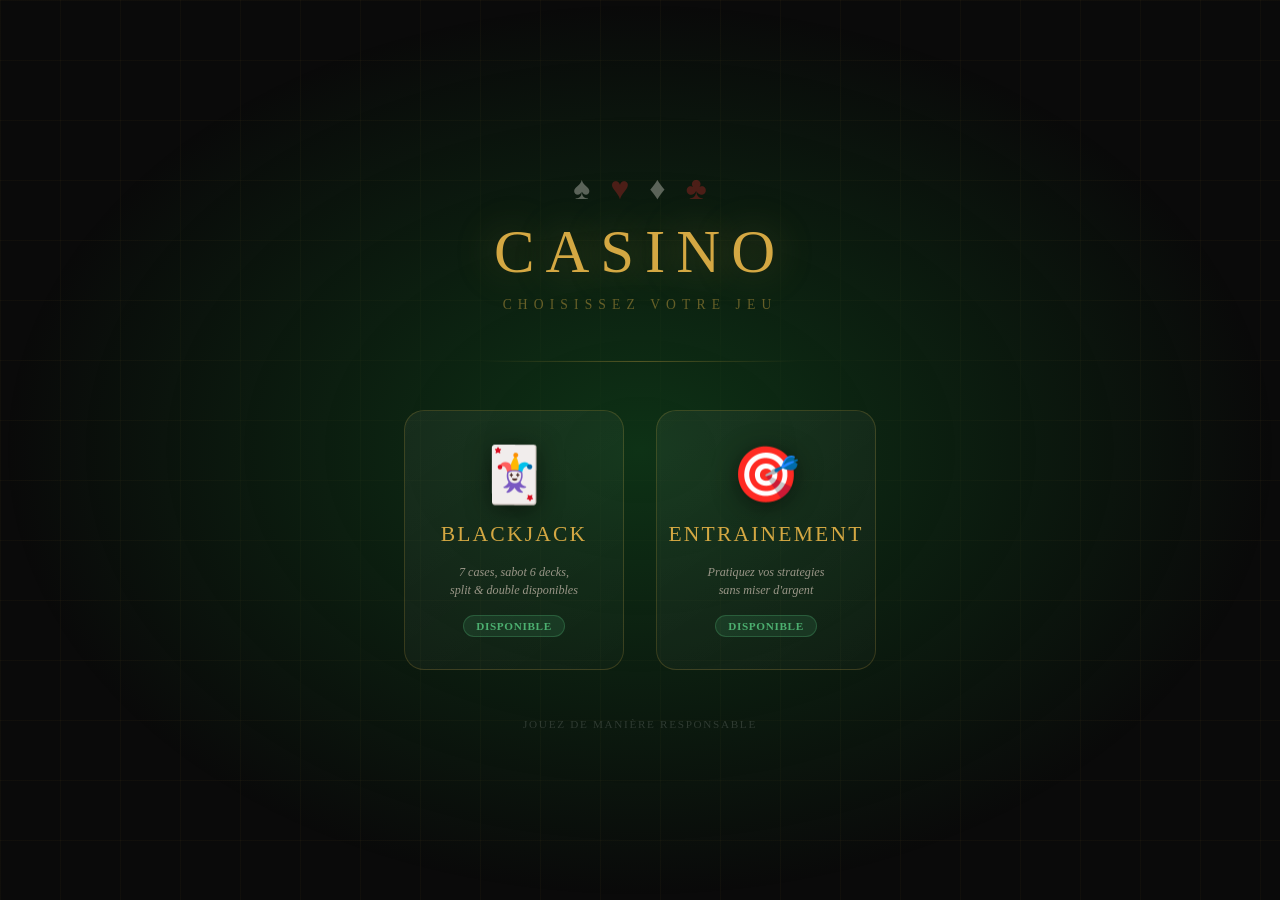
<file: index.html>
<!DOCTYPE html>
<html lang="fr">
<head>
<meta charset="UTF-8">
<meta name="viewport" content="width=device-width, initial-scale=1.0">
<title>Casino</title>
<style>
*{box-sizing:border-box;margin:0;padding:0;}
html,body{width:100%;height:100%;overflow:hidden;}
body{
  font-family:Georgia,serif;
  background:#0a0a0a;
  display:flex; flex-direction:column; align-items:center; justify-content:center;
  min-height:100vh;
  color:#f0ede4;
}

/* Fond animé */
.bg-grid{
  position:fixed; inset:0; z-index:0;
  background-image:
    linear-gradient(rgba(212,168,67,.04) 1px, transparent 1px),
    linear-gradient(90deg, rgba(212,168,67,.04) 1px, transparent 1px);
  background-size:60px 60px;
  animation:gridMove 20s linear infinite;
}
@keyframes gridMove{ from{background-position:0 0;} to{background-position:60px 60px;} }

.glow{
  position:fixed; inset:0; z-index:0;
  background:radial-gradient(ellipse at 50% 50%, rgba(15,60,25,.8) 0%, transparent 70%);
  pointer-events:none;
}

/* Contenu */
.container{
  position:relative; z-index:1;
  display:flex; flex-direction:column; align-items:center;
  gap:48px;
}

/* Logo */
.logo-wrap{
  display:flex; flex-direction:column; align-items:center; gap:10px;
}
.suits{
  display:flex; gap:20px; font-size:2rem;
  opacity:.35;
}
.suits span:nth-child(2), .suits span:nth-child(4){ color:#c62828; }
.casino-name{
  font-size:3.8rem; color:#d4a843;
  letter-spacing:.18em;
  text-shadow:0 0 40px rgba(212,168,67,.4), 0 0 80px rgba(212,168,67,.15);
  animation:glow-pulse 3s ease-in-out infinite;
}
@keyframes glow-pulse{
  0%,100%{ text-shadow:0 0 40px rgba(212,168,67,.4), 0 0 80px rgba(212,168,67,.15); }
  50%    { text-shadow:0 0 60px rgba(212,168,67,.65), 0 0 120px rgba(212,168,67,.3); }
}
.casino-sub{
  font-size:.85rem; letter-spacing:.45em; color:rgba(212,168,67,.45);
  text-transform:uppercase;
}

/* Séparateur */
.divider{
  width:320px; height:1px;
  background:linear-gradient(90deg, transparent, rgba(212,168,67,.35), transparent);
}

/* Cards de jeu */
.games-row{
  display:flex; gap:32px; align-items:stretch; flex-wrap:wrap; justify-content:center;
}

.game-card{
  width:220px;
  background:linear-gradient(145deg, rgba(255,255,255,.05), rgba(255,255,255,.02));
  border:1px solid rgba(212,168,67,.2);
  border-radius:20px;
  padding:32px 24px;
  display:flex; flex-direction:column; align-items:center; gap:16px;
  cursor:pointer;
  text-decoration:none; color:inherit;
  transition:transform .22s cubic-bezier(.16,1,.3,1), border-color .22s, box-shadow .22s, background .22s;
  position:relative; overflow:hidden;
}
.game-card::before{
  content:'';
  position:absolute; inset:0;
  background:linear-gradient(145deg, rgba(212,168,67,.06), transparent);
  opacity:0; transition:opacity .22s;
  border-radius:20px;
}
.game-card:hover{
  transform:translateY(-8px) scale(1.03);
  border-color:rgba(212,168,67,.55);
  box-shadow:0 20px 50px rgba(0,0,0,.6), 0 0 30px rgba(212,168,67,.12);
}
.game-card:hover::before{ opacity:1; }
.game-card:active{ transform:translateY(-4px) scale(1.01); }

.game-icon{
  font-size:3.4rem;
  filter:drop-shadow(0 4px 12px rgba(0,0,0,.5));
  transition:transform .22s;
}
.game-card:hover .game-icon{ transform:scale(1.12) rotate(-3deg); }

.game-title{
  font-size:1.35rem; color:#d4a843;
  letter-spacing:.1em; text-transform:uppercase;
}
.game-desc{
  font-size:.76rem; color:#9a9688;
  text-align:center; line-height:1.5;
  font-style:italic;
}
.game-badge{
  font-size:.7rem; font-weight:700;
  padding:4px 12px; border-radius:99px;
  letter-spacing:.06em; text-transform:uppercase;
}
.badge-green{ background:rgba(76,175,112,.15); color:#4caf70; border:1px solid rgba(76,175,112,.3); }
.badge-blue { background:rgba(100,160,255,.12); color:#7eb8ff; border:1px solid rgba(100,160,255,.28); }

/* Footer */
.footer{
  font-size:.7rem; color:rgba(255,255,255,.15);
  letter-spacing:.15em; text-transform:uppercase;
}
</style>
</head>
<body>

<div class="bg-grid"></div>
<div class="glow"></div>

<div class="container">

  <div class="logo-wrap">
    <div class="suits">
      <span>♠</span><span>♥</span><span>♦</span><span>♣</span>
    </div>
    <div class="casino-name">CASINO</div>
    <div class="casino-sub">Choisissez votre jeu</div>
  </div>

  <div class="divider"></div>

  <div class="games-row">

    <a class="game-card" href="blackjack.html">
      <div class="game-icon">🃏</div>
      <div class="game-title">Blackjack</div>
      <div class="game-desc">7 cases, sabot 6 decks,<br>split &amp; double disponibles</div>
      <div class="game-badge badge-green">Disponible</div>
    </a>

    <a class="game-card" href="entrainement.html">
      <div class="game-icon">🎯</div>
      <div class="game-title">Entrainement</div>
      <div class="game-desc">Pratiquez vos strategies<br>sans miser d'argent</div>
      <div class="game-badge badge-green">Disponible</div>
    </a>

  </div>

  <div class="footer">Jouez de manière responsable</div>

</div>

</body>
</html>
</file>
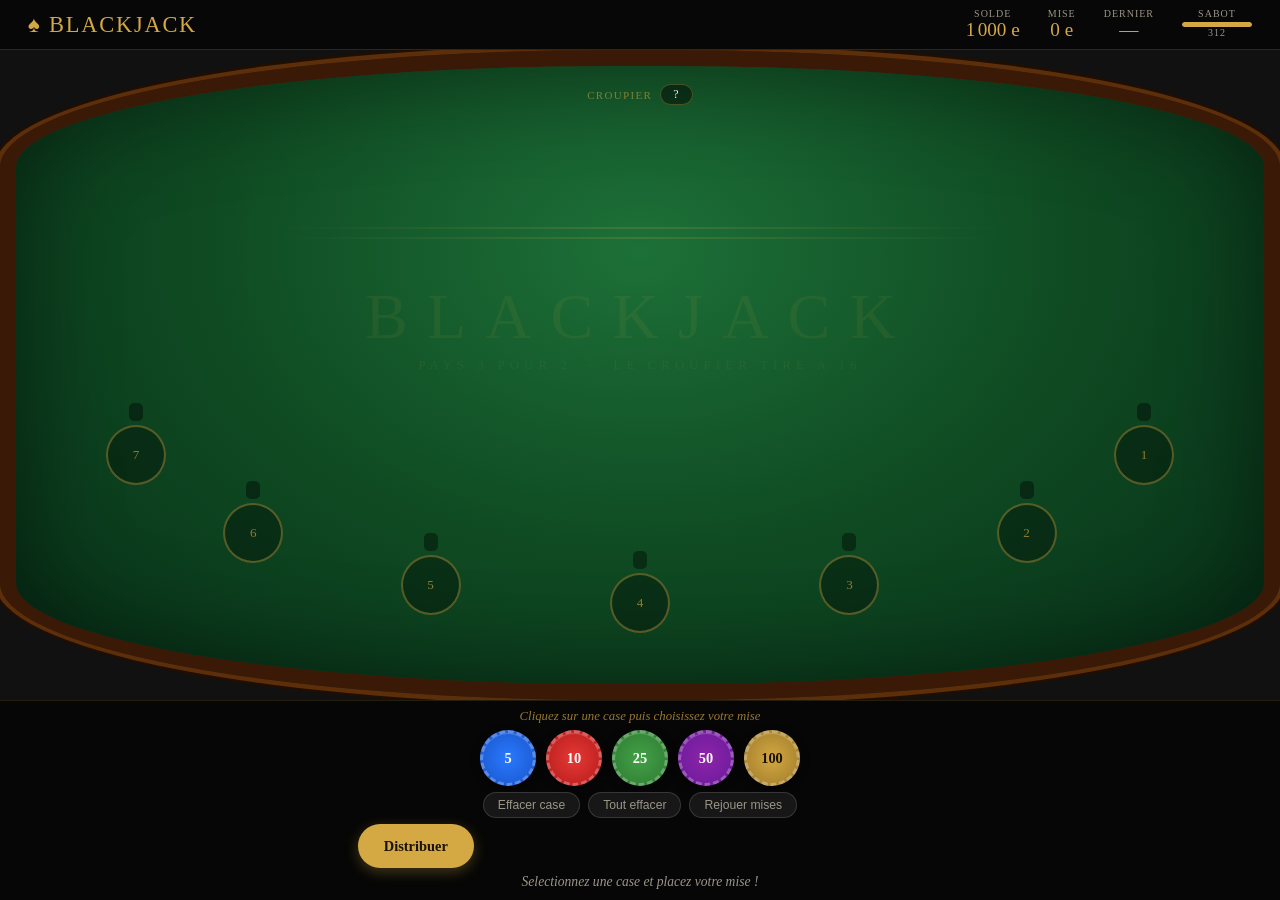
<file: blackjack.html>
<!DOCTYPE html>
<html lang="fr">
<head>
<meta charset="UTF-8">
<meta name="viewport" content="width=device-width, initial-scale=1.0">
<title>Blackjack</title>
<style>
*{box-sizing:border-box;margin:0;padding:0;}
html,body{width:100%;height:100%;overflow:hidden;}
body{
  font-family:Georgia,serif;
  background:#111;
  display:flex; flex-direction:column; align-items:center;
  color:#f0ede4;
}

/* ── TOP BAR ── */
.topbar{
  width:100%; flex-shrink:0;
  display:flex; align-items:center; justify-content:space-between;
  background:rgba(0,0,0,.6); border-bottom:1px solid rgba(212,168,67,.2);
  padding:8px 28px;
}
.logo{font-size:1.4rem;color:#d4a843;letter-spacing:.08em;}
.hud{display:flex;gap:28px;}
.hud-item{text-align:center;}
.lbl{font-size:10px;text-transform:uppercase;letter-spacing:.1em;color:#9a9688;}
.val{font-size:1.2rem;color:#d4a843;font-variant-numeric:tabular-nums;}
.val.up{color:#4caf70;} .val.dn{color:#e53935;}
.shoe-bar{width:70px;height:5px;background:rgba(255,255,255,.1);border-radius:99px;overflow:hidden;margin-top:3px;}
.shoe-fill{height:100%;background:#d4a843;border-radius:99px;transition:width .5s;}

/* ── TABLE ── */
.table-outer{
  flex:1; width:100%; position:relative; overflow:hidden;
}
.felt{
  position:absolute; inset:0;
  background:radial-gradient(ellipse at 50% 30%, #1d7038 0%, #0f4a22 50%, #073018 100%);
  border-radius:48% / 18%;
  border:16px solid #3a1a06;
  outline:5px solid #5c2e0a;
  box-shadow:inset 0 0 100px rgba(0,0,0,.45), 0 0 0 8px #1e0e03;
  display:flex; flex-direction:column; align-items:center;
  padding:18px 20px 10px;
  gap:4px;
  overflow:hidden;
}
.deco{
  position:absolute; top:42%; left:50%; transform:translate(-50%,-50%);
  text-align:center; pointer-events:none; user-select:none; opacity:.08;
  white-space:nowrap;
}
.deco-main{font-size:4rem;color:#d4a843;letter-spacing:.3em;}
.deco-sub{font-size:.8rem;color:#d4a843;letter-spacing:.4em;margin-top:4px;}

/* ── CROUPIER ── */
.dealer-zone{
  display:flex; flex-direction:column; align-items:center; gap:6px; z-index:1; width:100%;
}
.zone-lbl{font-size:11px;text-transform:uppercase;letter-spacing:.12em;color:rgba(212,168,67,.55);display:flex;align-items:center;gap:8px;}
.score-badge{
  background:rgba(0,0,0,.45); border:1px solid rgba(212,168,67,.3);
  border-radius:99px; padding:2px 12px; font-size:12px; color:#f0ede4;
}
.score-badge.bust{color:#e53935;border-color:rgba(229,57,53,.5);}
.score-badge.bj{color:#d4a843;border-color:rgba(212,168,67,.6);}

.card-fan{
  display:flex; align-items:flex-end; justify-content:center;
  min-height:110px; position:relative;
}
.card-fan .card{margin-left:-26px;}
.card-fan .card:first-child{margin-left:0;}

.arc-sep{
  width:60%; height:2px; margin:2px auto;
  background:linear-gradient(90deg,transparent,rgba(212,168,67,.18),transparent);
  flex-shrink:0;
}

/* ── RESULT ── */
.result-banner{
  display:none; text-align:center; font-size:1.6rem; font-weight:700;
  padding:8px 28px; border-radius:12px; z-index:10; flex-shrink:0;
}
.result-banner.show{display:block;animation:pop .4s cubic-bezier(.16,1,.3,1);}
.result-banner.win {background:rgba(76,175,112,.18); border:1px solid rgba(76,175,112,.4);  color:#4caf70;}
.result-banner.push{background:rgba(212,168,67,.14);  border:1px solid rgba(212,168,67,.4);  color:#d4a843;}
.result-banner.lose{background:rgba(229,57,53,.14);   border:1px solid rgba(229,57,53,.4);   color:#e53935;}
@keyframes pop{from{opacity:0;transform:scale(.6)}to{opacity:1;transform:scale(1)}}

/* ── SIÈGES ARC ── */
.seats-arc{
  position:relative; width:100%; flex:1;
  overflow:visible; z-index:1;
}
.seat{
  position:absolute;
  display:flex; flex-direction:column; align-items:center;
  height:180px; overflow:visible; justify-content:flex-end;
  gap:4px;
}
.bet-circle{
  width:60px; height:60px; border-radius:50%;
  border:2px solid rgba(212,168,67,.38);
  background:rgba(0,0,0,.32);
  display:flex; align-items:center; justify-content:center;
  font-size:.82rem; color:rgba(212,168,67,.65);
  cursor:pointer; flex-shrink:0;
  transition:border-color .18s,background .18s,box-shadow .18s;
}
.bet-circle:hover{border-color:rgba(212,168,67,.9);background:rgba(0,0,0,.5);}
.bet-circle.active{border-color:#d4a843;background:rgba(212,168,67,.12);box-shadow:0 0 16px rgba(212,168,67,.35);}
.bet-circle.selected{border-color:#fff;background:rgba(255,255,255,.1);box-shadow:0 0 20px rgba(255,255,255,.22);}
.seat.playing .bet-circle{
  border-color:#fff;
  box-shadow:0 0 0 3px rgba(255,255,255,.18),0 0 24px rgba(255,255,255,.2);
  animation:pulse 1.1s ease-in-out infinite;
}
@keyframes pulse{
  0%,100%{box-shadow:0 0 0 3px rgba(255,255,255,.18),0 0 24px rgba(255,255,255,.2);}
  50%    {box-shadow:0 0 0 5px rgba(255,255,255,.08),0 0 32px rgba(255,255,255,.3);}
}
.bet-amt{font-size:.78rem;color:#d4a843;font-variant-numeric:tabular-nums;min-height:14px;white-space:nowrap;}

/* Mains */
.seat-hands{display:flex;gap:10px;align-items:flex-end;height:90px;overflow:visible;}
.hand-wrap{display:flex;flex-direction:column;align-items:center;gap:2px;}
.hand-cards{position:relative;display:flex;align-items:flex-end;height:90px;overflow:visible;}
.hand-cards .card{margin-left:-22px;}
.hand-cards .card:first-child{margin-left:0;}
.hand-score-mini{
  font-size:13px; font-weight:700;
  color:rgba(255,255,255,.6);
  background:rgba(0,0,0,.4); border-radius:5px; padding:1px 7px;
  min-height:18px; white-space:nowrap;
}
.hand-score-mini.active-hand{color:#d4a843;border:1px solid rgba(212,168,67,.3);}
.hand-score-mini.bust{color:#e53935;}
.hand-score-mini.win-tag{color:#4caf70;}

/* ── CARTES ── */
.card{
  width:62px; height:90px; border-radius:7px;
  display:flex; flex-direction:column; justify-content:space-between;
  padding:5px; font-weight:800;
  box-shadow:2px 4px 12px rgba(0,0,0,.7),1px 1px 0 rgba(255,255,255,.05);
  flex-shrink:0; position:relative; user-select:none; opacity:0;
}
.card.dealt{animation:dealCard .6s cubic-bezier(.22,.8,.36,1) forwards;}
@keyframes dealCard{
  0%  {opacity:0;transform:translateY(-40px) rotate(-8deg) scale(.78);}
  55% {transform:translateY(6px) rotate(1.5deg) scale(1.03);}
  78% {transform:translateY(-2px) rotate(-.5deg) scale(.99);}
  100%{opacity:1;transform:none;}
}
.card.up  {background:#faf8f2;border:1px solid #ddd9cc;color:#111;}
.card.up.r{color:#c62828;}
.card.down{background:linear-gradient(135deg,#1a3a6a,#0d2244,#1a3a6a);border:1px solid rgba(255,255,255,.1);}
.card.down::after{content:'♠';position:absolute;top:50%;left:50%;transform:translate(-50%,-50%);font-size:1.8rem;opacity:.1;}
.cn {display:flex;flex-direction:column;align-items:center;line-height:1;}
.cn.b{transform:rotate(180deg);align-self:flex-end;}
.cr {font-size:.82rem;}
.cs {font-size:.6rem;}
.cm {position:absolute;top:50%;left:50%;transform:translate(-50%,-50%);font-size:1.1rem;}

/* ── BOTTOM PANEL ── */
.bottom{
  flex-shrink:0; width:100%;
  background:rgba(0,0,0,.65); border-top:1px solid rgba(212,168,67,.15);
  padding:8px 20px;
  display:flex; flex-direction:column; align-items:center; gap:6px;
  height:200px; /* hauteur fixe — ne change jamais */
  overflow:hidden;
}
.shoe-notice{
  display:none; font-size:.76rem; color:#d4a843;
  background:rgba(212,168,67,.1); border:1px solid rgba(212,168,67,.25);
  border-radius:8px; padding:4px 14px;
}
.bet-controls{display:flex;flex-direction:column;align-items:center;gap:6px;width:100%;visibility:visible;}
.bet-hint{font-size:.8rem;color:rgba(212,168,67,.7);font-style:italic;min-height:1.1em;}
.chips-panel{display:flex;gap:10px;flex-wrap:wrap;justify-content:center;}
.chip{
  width:56px;height:56px;border-radius:50%;
  border:3px dashed rgba(255,255,255,.28);
  font-weight:700;font-size:.9rem;cursor:pointer;
  display:flex;align-items:center;justify-content:center;
  box-shadow:0 3px 8px rgba(0,0,0,.5),inset 0 1px 0 rgba(255,255,255,.18);
  transition:transform .13s,filter .13s;color:#fff;
  font-family:Georgia,serif;
}
.chip:hover{transform:translateY(-3px) scale(1.1);filter:brightness(1.2);}
.chip:active{transform:scale(.93);}
#chip5  {background:radial-gradient(circle,#2979ff,#1a56cc);}
#chip10 {background:radial-gradient(circle,#e53935,#b71c1c);}
#chip25 {background:radial-gradient(circle,#43a047,#2e7d32);}
#chip50 {background:radial-gradient(circle,#8e24aa,#6a1b9a);}
#chip100{background:radial-gradient(circle,#d4a843,#a07c2a);color:#1a1200;}
.mini-row{display:flex;gap:8px;flex-wrap:wrap;justify-content:center;}
.btn-sml{
  font-size:.76rem;padding:5px 14px;border-radius:99px;
  border:1px solid rgba(255,255,255,.14);background:rgba(255,255,255,.07);
  color:#9a9688;cursor:pointer;transition:color .13s,background .13s;
}
.btn-sml:hover{color:#f0ede4;background:rgba(255,255,255,.13);}
.actions{display:flex;gap:8px;flex-wrap:wrap;justify-content:center;}
.btn{
  font-family:Georgia,serif;font-size:.9rem;font-weight:700;
  padding:11px 26px;border-radius:99px;border:none;cursor:pointer;
  min-height:44px;min-width:104px;
  transition:transform .13s,filter .13s;
}
.btn:hover{transform:translateY(-2px);filter:brightness(1.12);}
.btn:active{transform:scale(.96);}
.btn-gold {background:#d4a843;color:#1a1200;box-shadow:0 4px 14px rgba(212,168,67,.3);}
.btn-ghost{background:rgba(255,255,255,.09);color:#f0ede4;border:1px solid rgba(255,255,255,.14);}
.btn-ghost:hover{background:rgba(255,255,255,.15);}
.btn-red  {background:rgba(229,57,53,.16);color:#e53935;border:1px solid rgba(229,57,53,.32);}
.btn-red:hover{background:rgba(229,57,53,.26);}
.btn-blue {background:rgba(100,160,255,.15);color:#7eb8ff;border:1px solid rgba(100,160,255,.3);}
.btn-blue:hover{background:rgba(100,160,255,.25);}
#msg{font-size:.85rem;color:#9a9688;font-style:italic;text-align:center;min-height:1.1em;}
.hist{display:flex;gap:4px;flex-wrap:wrap;justify-content:center;}
.hp{padding:2px 8px;border-radius:99px;font-size:9px;font-weight:700;}
.hp.W{background:rgba(76,175,112,.2);color:#4caf70;}
.hp.L{background:rgba(229,57,53,.2); color:#e53935;}
.hp.P{background:rgba(212,168,67,.15);color:#d4a843;}
</style>
</head>
<body>

<div class="topbar">
  <div class="logo">♠ BLACKJACK</div>
  <div class="hud">
    <div class="hud-item"><div class="lbl">Solde</div><div class="val" id="h-balance">1 000 €</div></div>
    <div class="hud-item"><div class="lbl">Mise</div><div class="val" id="h-bet">0 €</div></div>
    <div class="hud-item"><div class="lbl">Dernier</div><div class="val" id="h-last">—</div></div>
    <div class="hud-item">
      <div class="lbl">Sabot</div>
      <div class="shoe-bar"><div class="shoe-fill" id="shoe-fill" style="width:100%"></div></div>
      <div class="lbl" id="shoe-count">312</div>
    </div>
  </div>
</div>

<div class="table-outer">
  <div class="felt">
    <div class="deco">
      <div class="deco-main">BLACKJACK</div>
      <div class="deco-sub">PAYS 3 POUR 2 &nbsp;·&nbsp; LE CROUPIER TIRE A 16</div>
    </div>
    <div class="dealer-zone">
      <div class="zone-lbl">CROUPIER <span class="score-badge" id="d-score">?</span></div>
      <div class="card-fan" id="d-cards"></div>
    </div>
    <div class="arc-sep"></div>
    <div class="result-banner" id="result-banner"></div>
    <div class="arc-sep"></div>
    <div class="seats-arc" id="seats-arc"></div>
  </div>
</div>

<div class="bottom">
  <div class="shoe-notice" id="shoe-notice">Carte d'arret — remelange apres cette main</div>
  <div class="bet-controls" id="bet-controls">
    <div class="bet-hint" id="bet-hint">Cliquez sur une case puis choisissez votre mise</div>
    <div class="chips-panel">
      <button class="chip" id="chip5"   onclick="addBet(5)">5</button>
      <button class="chip" id="chip10"  onclick="addBet(10)">10</button>
      <button class="chip" id="chip25"  onclick="addBet(25)">25</button>
      <button class="chip" id="chip50"  onclick="addBet(50)">50</button>
      <button class="chip" id="chip100" onclick="addBet(100)">100</button>
    </div>
    <div class="mini-row">
      <button class="btn-sml" onclick="clearActiveBet()">Effacer case</button>
      <button class="btn-sml" onclick="clearAllBets()">Tout effacer</button>
      <button class="btn-sml" onclick="reBet()">Rejouer mises</button>
    </div>
  </div>
  <div class="actions">
    <button class="btn btn-gold"  id="b-deal"   onclick="deal()">Distribuer</button>
    <button class="btn btn-ghost" id="b-hit"    onclick="doHit()"    style="visibility:hidden">Tirer</button>
    <button class="btn btn-ghost" id="b-stand"  onclick="doStand()"  style="visibility:hidden">Rester</button>
    <button class="btn btn-ghost" id="b-double" onclick="doDouble()" style="visibility:hidden">Doubler</button>
    <button class="btn btn-blue"  id="b-split"  onclick="doSplit()"  style="visibility:hidden">Split</button>
    <button class="btn btn-red"   id="b-new"    onclick="newRound()" style="display:none">Continuer</button>
  </div>
  <div id="msg">Selectionnez une case et placez votre mise !</div>
  <div class="hist" id="hist"></div>
</div>

<script>
var SUITS=['spades','hearts','diamonds','clubs'];
var SUITS_SYM={'spades':'&spades;','hearts':'&hearts;','diamonds':'&diams;','clubs':'&clubs;'};
var RED_S={'hearts':true,'diamonds':true};
var RANKS=['A','2','3','4','5','6','7','8','9','10','J','Q','K'];
var deck=[],stopPos=0,pendingShuffle=false;

function buildShoe(){
  var d=[];
  for(var i=0;i<6;i++) for(var s=0;s<4;s++) for(var r=0;r<13;r++) d.push({s:SUITS[s],r:RANKS[r]});
  for(var i=d.length-1;i>0;i--){var j=Math.floor(Math.random()*(i+1));var t=d[i];d[i]=d[j];d[j]=t;}
  stopPos=52+Math.floor(Math.random()*53);
  pendingShuffle=false;
  document.getElementById('shoe-notice').style.display='none';
  return d;
}
function drawCard(){
  if(deck.length===0) deck=buildShoe();
  var c=deck.pop();
  if(!pendingShuffle&&deck.length<=stopPos){
    pendingShuffle=true;
    document.getElementById('shoe-notice').style.display='block';
  }
  var pct=Math.max(0,deck.length/(6*52)*100);
  document.getElementById('shoe-fill').style.width=pct+'%';
  document.getElementById('shoe-count').textContent=deck.length;
  return c;
}

function cval(r){if(r==='A')return 11;if('JQK'.indexOf(r)>=0)return 10;return parseInt(r,10);}
function total(hand){
  var t=0,a=0;
  for(var i=0;i<hand.length;i++){t+=cval(hand[i].r);if(hand[i].r==='A')a++;}
  while(t>21&&a>0){t-=10;a--;}
  return t;
}
function isBJ(hand){return hand.length===2&&total(hand)===21;}
function sameRank(hand){return hand.length===2&&hand[0].r===hand[1].r;}

var balance=1000,lastBets=[];
var phase='bet';
var NUM_SEATS=7;
var activeSeat=-1,currentSeat=0;
var seats=[];
var dealerHand=[];
var gameHistory=[];
var activeSeatsInPlay=[];

function initSeats(){
  seats=[];
  for(var i=0;i<NUM_SEATS;i++) seats.push({bet:0,hands:[[],[]],handIdx:0,done:false,result:null,split:false});
}

function makeCardEl(c){
  var el=document.createElement('div');
  if(c.hidden){el.className='card down';return el;}
  var isRed=RED_S[c.s];
  el.className='card up'+(isRed?' r':'');
  var sym=c.s==='hearts'?'♥':c.s==='diamonds'?'♦':c.s==='clubs'?'♣':'♠';
  el.innerHTML='<div class="cn"><span class="cr">'+c.r+'</span><span class="cs">'+sym+'</span></div>'
    +'<div class="cm">'+sym+'</div>'
    +'<div class="cn b"><span class="cr">'+c.r+'</span><span class="cs">'+sym+'</span></div>';
  return el;
}
function appendCard(containerId,card,delay){
  delay=delay||0;
  setTimeout(function(){
    var el=makeCardEl(card);
    var cont=document.getElementById(containerId);
    if(cont){cont.appendChild(el);void el.offsetWidth;el.classList.add('dealt');}
  },delay);
}

function buildSeatsUI(){
  var arc=document.getElementById('seats-arc');
  arc.innerHTML='';
  var arcW=arc.offsetWidth;
  if(!arcW||arcW<200){
    var felt=document.querySelector('.felt');
    arcW=felt?(felt.offsetWidth-40):Math.min(980,window.innerWidth*0.92);
  }
  var arcH=arc.offsetHeight||200;
  if(arcH<100) arcH=200;

  var cx=arcW/2;
  var cy=-10;
  var rx=arcW*0.45;
  var ry=arcH*0.55;
  var startA=22, endA=158;

  for(var i=0;i<NUM_SEATS;i++){
    var tn=NUM_SEATS===1?0.5:i/(NUM_SEATS-1);
    var ad=startA+(endA-startA)*tn;
    var ar=ad*Math.PI/180;
    var x=cx+rx*Math.cos(ar);
    var y=cy+ry*Math.sin(ar);
    var maxY=arcH-85;
    if(y>maxY) y=maxY;

    var s=document.createElement('div');
    s.className='seat'; s.id='seat-'+i;
    s.style.left=(x-30)+'px';
    s.style.top=y+'px';
    s.innerHTML=
      '<div class="seat-hands" id="seat-hands-'+i+'">'+
        '<div class="hand-wrap" id="hand-wrap-'+i+'-0">'+
          '<div class="hand-cards" id="hand-cards-'+i+'-0"></div>'+
          '<div class="hand-score-mini" id="hand-score-'+i+'-0"></div>'+
        '</div>'+
      '</div>'+
      '<div class="bet-circle" id="bet-circle-'+i+'" onclick="selectSeat('+i+')">'+
        '<span id="bc-txt-'+i+'">'+(i+1)+'</span>'+
      '</div>'+
      '<div class="bet-amt" id="bet-amt-'+i+'"></div>';
    arc.appendChild(s);
  }
}

function refreshSeatsUI(){
  for(var i=0;i<NUM_SEATS;i++){
    var s=seats[i];
    var circle=document.getElementById('bet-circle-'+i);
    if(!circle) continue;
    document.getElementById('bet-amt-'+i).textContent=s.bet>0?s.bet+' e':'';
    circle.className='bet-circle';
    if(s.bet>0) circle.classList.add('active');
    if(i===activeSeat) circle.classList.add('selected');
    document.getElementById('bc-txt-'+i).textContent=s.bet>0?s.bet+' e':(i+1);
  }
}

function selectSeat(i){
  if(phase!=='bet') return;
  activeSeat=i; refreshSeatsUI();
  setMsg("Case "+(i+1)+" selectionnee — choisissez un jeton");
}
function addBet(n){
  if(phase!=='bet') return;
  if(activeSeat<0){setMsg("Cliquez d'abord sur une case !");return;}
  if(getTotalBet()+n>balance){setMsg("Solde insuffisant !");return;}
  seats[activeSeat].bet+=n;
  refreshSeatsUI(); updateHUD();
  setMsg("Case "+(activeSeat+1)+" : "+seats[activeSeat].bet+" e");
}
function clearActiveBet(){
  if(phase!=='bet'||activeSeat<0) return;
  seats[activeSeat].bet=0; refreshSeatsUI(); updateHUD();
}
function clearAllBets(){
  if(phase!=='bet') return;
  for(var i=0;i<NUM_SEATS;i++) seats[i].bet=0;
  refreshSeatsUI(); updateHUD(); setMsg("Toutes les mises effacees");
}
function reBet(){
  if(phase!=='bet'||lastBets.length===0) return;
  var tot=0; for(var i=0;i<NUM_SEATS;i++) tot+=lastBets[i]||0;
  if(tot>balance){setMsg("Solde insuffisant !");return;}
  for(var i=0;i<NUM_SEATS;i++) seats[i].bet=lastBets[i]||0;
  refreshSeatsUI(); updateHUD(); setMsg("Mises precedentes replacees");
}
function getTotalBet(){var t=0;for(var i=0;i<NUM_SEATS;i++)t+=seats[i].bet;return t;}
function getActiveSeats(){var l=[];for(var i=0;i<NUM_SEATS;i++)if(seats[i].bet>0)l.push(i);return l;}

function deal(){
  if(phase!=='bet') return;
  var active=getActiveSeats();
  if(active.length===0){setMsg("Placez au moins une mise !");return;}
  if(getTotalBet()>balance){setMsg("Solde insuffisant !");return;}
  lastBets=[];for(var i=0;i<NUM_SEATS;i++) lastBets.push(seats[i].bet);
  phase='player';
  balance-=getTotalBet();
  dealerHand=[];
  for(var i=0;i<NUM_SEATS;i++){seats[i].hands=[[],[]];seats[i].handIdx=0;seats[i].done=false;seats[i].split=false;seats[i].result=null;}
  document.getElementById('d-cards').innerHTML='';
  document.getElementById('result-banner').className='result-banner';
  document.getElementById('b-new').style.display='none';
  document.getElementById('d-score').textContent='?';document.getElementById('d-score').className='score-badge';
  for(var i=0;i<NUM_SEATS;i++){
    var hw=document.getElementById('seat-hands-'+i);
    if(hw) hw.innerHTML=
      '<div class="hand-wrap" id="hand-wrap-'+i+'-0">'+
        '<div class="hand-cards" id="hand-cards-'+i+'-0"></div>'+
        '<div class="hand-score-mini" id="hand-score-'+i+'-0"></div>'+
      '</div>';
  }
  document.getElementById('bet-controls').style.visibility='hidden';
  activeSeat=-1; updateHUD();

  var delay=0;
  for(var pass=0;pass<2;pass++){
    for(var ii=0;ii<active.length;ii++){
      (function(idx,d){
        setTimeout(function(){
          var c=drawCard(); seats[idx].hands[0].push(c);
          appendCard('hand-cards-'+idx+'-0',c,0);
          setTimeout(function(){updateHandScore(idx,0);},100);
        },d);
      })(active[ii],delay);
      delay+=280;
    }
  }
  setTimeout(function(){
    var c=drawCard(); dealerHand.push(c);
    appendCard('d-cards',c,0);
    setTimeout(function(){updateDealerScore();},100);
    setTimeout(function(){startPlayerTurn(active,0);},500);
  },delay);
}

function startPlayerTurn(activeList,idx){
  activeSeatsInPlay=activeList;
  if(idx>=activeList.length){
    // Verifier si tous les joueurs actifs ont bust
    var allBust=true;
    for(var ii=0;ii<activeList.length;ii++){
      var si=activeList[ii];
      var s=seats[si];
      var numH=s.split?2:1;
      for(var hi=0;hi<numH;hi++){
        if(total(s.hands[hi])<=21) allBust=false;
      }
    }
    if(allBust){
      setMsg("Tous bust — le croupier ne tire pas.");
      setTimeout(resolveAll,500);
    } else {
      setMsg("Le croupier joue...");
      setTimeout(runDealer,500);
    }
    return;
  }
  currentSeat=activeList[idx];
  var s=seats[currentSeat];
  var hi=s.handIdx;
  var hand=s.hands[hi];
  if(isBJ(hand)&&!s.split){
    setMsg("Case "+(currentSeat+1)+" : Blackjack !");
    highlightSeat(currentSeat);
    setTimeout(function(){unhighlightSeat(currentSeat);startPlayerTurn(activeList,idx+1);},700);
    return;
  }
  highlightSeat(currentSeat);
  setMsg("Case "+(currentSeat+1)+(s.split?" (main "+(hi+1)+")":"")+" — Tirez ou Restez ?");
  showPlay();
  checkSplitBtn();
  document.getElementById('b-double').style.visibility=(hand.length===2&&balance>=s.bet)?'visible':'hidden';
}

function getCurrentIdx(){
  for(var i=0;i<activeSeatsInPlay.length;i++) if(activeSeatsInPlay[i]===currentSeat) return i;
  return 0;
}
function checkSplitBtn(){
  var s=seats[currentSeat];
  var hand=s.hands[s.handIdx];
  document.getElementById('b-split').style.visibility=(sameRank(hand)&&!s.split&&balance>=s.bet)?'visible':'hidden';
}

function advanceSeat(){
  var s=seats[currentSeat];
  unhighlightSeat(currentSeat); hidePlay();
  if(s.split&&s.handIdx===0){
    s.handIdx=1;
    highlightSeat(currentSeat);
    setMsg("Case "+(currentSeat+1)+" — Main 2 : Tirez ou Restez ?");
    showPlay();
    document.getElementById('b-split').style.visibility='hidden';
    document.getElementById('b-double').style.visibility=balance>=s.bet?'visible':'hidden';
    return;
  }
  startPlayerTurn(activeSeatsInPlay,getCurrentIdx()+1);
}

function doHit(){
  if(phase!=='player') return;
  hidePlay();
  var s=seats[currentSeat];
  var hi=s.handIdx;
  var c=drawCard(); s.hands[hi].push(c);
  appendCard('hand-cards-'+currentSeat+'-'+hi,c,0);
  setTimeout(function(){
    updateHandScore(currentSeat,hi);
    var t=total(s.hands[hi]);
    if(t>=21){setTimeout(advanceSeat,400);}
    else{setTimeout(function(){showPlay();document.getElementById('b-split').style.visibility='hidden';document.getElementById('b-double').style.display='none';},200);}
  },100);
}

function doStand(){if(phase!=='player') return;advanceSeat();}

function doDouble(){
  if(phase!=='player') return;
  var s=seats[currentSeat];
  var hi=s.handIdx;
  if(balance<s.bet){setMsg("Solde insuffisant !");return;}
  hidePlay();
  balance-=s.bet; s.bet*=2;
  document.getElementById('bc-txt-'+currentSeat).textContent=s.bet+' e';
  document.getElementById('bet-amt-'+currentSeat).textContent=s.bet+' e';
  updateHUD();
  var c=drawCard(); s.hands[hi].push(c);
  appendCard('hand-cards-'+currentSeat+'-'+hi,c,0);
  setTimeout(function(){updateHandScore(currentSeat,hi);setTimeout(advanceSeat,400);},100);
}

function doSplit(){
  if(phase!=='player') return;
  var s=seats[currentSeat];
  if(balance<s.bet){setMsg("Solde insuffisant !");return;}
  hidePlay(); balance-=s.bet; updateHUD();
  s.split=true;
  var card2=s.hands[0].pop(); s.hands[1].push(card2); s.handIdx=0;
  var hw=document.getElementById('seat-hands-'+currentSeat);
  hw.innerHTML=
    '<div class="hand-wrap" id="hand-wrap-'+currentSeat+'-0">'+
      '<div class="hand-cards" id="hand-cards-'+currentSeat+'-0"></div>'+
      '<div class="hand-score-mini active-hand" id="hand-score-'+currentSeat+'-0"></div>'+
    '</div>'+
    '<div class="hand-wrap" id="hand-wrap-'+currentSeat+'-1">'+
      '<div class="hand-cards" id="hand-cards-'+currentSeat+'-1"></div>'+
      '<div class="hand-score-mini" id="hand-score-'+currentSeat+'-1"></div>'+
    '</div>';
  appendCard('hand-cards-'+currentSeat+'-0',s.hands[0][0],0);
  appendCard('hand-cards-'+currentSeat+'-1',s.hands[1][0],150);
  setTimeout(function(){
    var nc0=drawCard(); s.hands[0].push(nc0);
    appendCard('hand-cards-'+currentSeat+'-0',nc0,0);
    setTimeout(function(){updateHandScore(currentSeat,0);},100);
  },350);
  setTimeout(function(){
    var nc1=drawCard(); s.hands[1].push(nc1);
    appendCard('hand-cards-'+currentSeat+'-1',nc1,0);
    setTimeout(function(){
      updateHandScore(currentSeat,1);
      setMsg("Case "+(currentSeat+1)+" — Main 1 : Tirez ou Restez ?");
      showPlay();
      document.getElementById('b-split').style.visibility='hidden';
      document.getElementById('b-double').style.visibility=balance>=s.bet?'visible':'hidden';
    },100);
  },650);
}

function runDealer(){
  phase='dealer';
  function step(){
    var t=total(dealerHand);
    if(t<17){
      var c=drawCard(); dealerHand.push(c);
      appendCard('d-cards',c,0);
      setTimeout(function(){updateDealerScore();setTimeout(step,620);},100);
    } else {
      setTimeout(resolveAll,400);
    }
  }
  step();
}

function updateDealerScore(){
  var dt=total(dealerHand);
  var ds=document.getElementById('d-score');
  ds.textContent=dt;
  ds.className='score-badge'+(dt>21?' bust':isBJ(dealerHand)?' bj':'');
}

function updateHandScore(si,hi){
  var hand=seats[si].hands[hi];
  var el=document.getElementById('hand-score-'+si+'-'+hi);
  if(!el||hand.length===0) return;
  var t=total(hand);
  el.textContent=t+(t>21?' BUST':isBJ(hand)?' BJ':'');
  el.className='hand-score-mini'+(t>21?' bust':'')+(seats[si].split&&seats[si].handIdx===hi?' active-hand':'');
}

function resolveAll(){
  phase='over';
  var dt=total(dealerHand), dBJ=isBJ(dealerHand);
  var totalWin=0,totalBetAll=0,wCount=0,lCount=0;
  for(var ii=0;ii<activeSeatsInPlay.length;ii++){
    var si=activeSeatsInPlay[ii];
    var s=seats[si];
    var numH=s.split?2:1;
    for(var hi=0;hi<numH;hi++){
      var hand=s.hands[hi];
      var pt=total(hand), pBJ=isBJ(hand)&&!s.split;
      var betH=s.split?lastBets[si]:s.bet;
      totalBetAll+=betH;
      var r,win=0;
      if(pt>21)          {r='bust';win=0;}
      else if(pBJ&&dBJ)  {r='push';win=betH;}
      else if(pBJ)       {r='bj';  win=Math.floor(betH*2.5);}
      else if(dt>21)     {r='win'; win=betH*2;}
      else if(pt>dt)     {r='win'; win=betH*2;}
      else if(dt>pt)     {r='lose';win=0;}
      else               {r='push';win=betH;}
      balance+=win; totalWin+=win;
      if(r==='win'||r==='bj') wCount++;
      else if(r==='lose'||r==='bust') lCount++;
      var sc=document.getElementById('hand-score-'+si+'-'+hi);
      if(sc){
        var icons={bj:'BJ +'+win,win:'+'+win+'e',push:'Ega',lose:'Perdu',bust:'BUST'};
        sc.textContent=icons[r]||r;
        sc.className='hand-score-mini'+(r==='bust'?' bust':r==='win'||r==='bj'?' win-tag':'');
      }
    }
  }
  var rb=document.getElementById('result-banner');
  if(wCount>0&&lCount===0){rb.className='result-banner show win';rb.textContent=wCount===1?'GAGNE !':wCount+' VICTOIRES !';}
  else if(lCount>0&&wCount===0){rb.className='result-banner show lose';rb.textContent='PERDU';}
  else{rb.className='result-banner show push';rb.textContent='Resultats mixtes';}
  gameHistory.unshift(wCount>lCount?'W':lCount>wCount?'L':'P');
  if(gameHistory.length>14) gameHistory.pop();
  var net=totalWin-totalBetAll;
  var lw=document.getElementById('h-last');
  if(net>0){lw.textContent='+'+net+' e';lw.className='val up';}
  else if(net<0){lw.textContent=net+' e';lw.className='val dn';}
  else{lw.textContent='0 e';lw.className='val';}
  updateHUD(); renderHist();
  document.getElementById('b-new').style.display='inline-flex';
  setMsg("Cliquez sur Continuer");
  if(balance<=0){setTimeout(function(){balance=1000;updateHUD();setMsg("Recharge 1000 e !");},1500);}
  if(pendingShuffle){setTimeout(function(){deck=buildShoe();document.getElementById('shoe-fill').style.width='100%';document.getElementById('shoe-count').textContent=deck.length;setMsg("Sabot remelange !");},1500);}
}

function newRound(){
  phase='bet'; activeSeat=-1; currentSeat=0; activeSeatsInPlay=[]; dealerHand=[];
  initSeats();
  document.getElementById('d-cards').innerHTML='';
  document.getElementById('result-banner').className='result-banner';
  document.getElementById('d-score').textContent='?';document.getElementById('d-score').className='score-badge';
  for(var i=0;i<NUM_SEATS;i++){
    var hw=document.getElementById('seat-hands-'+i);
    if(hw) hw.innerHTML='<div class="hand-wrap" id="hand-wrap-'+i+'-0"><div class="hand-cards" id="hand-cards-'+i+'-0"></div><div class="hand-score-mini" id="hand-score-'+i+'-0"></div></div>';
  }
  refreshSeatsUI(); hidePlay();
  document.getElementById('b-split').style.visibility='hidden';
  document.getElementById('b-new').style.display='none';
  document.getElementById('b-deal').style.display='inline-flex';
  document.getElementById('bet-controls').style.visibility='visible';
  updateHUD(); setMsg("Selectionnez une case et placez votre mise !");
}

function highlightSeat(i){var el=document.getElementById('seat-'+i);if(el)el.classList.add('playing');}
function unhighlightSeat(i){var el=document.getElementById('seat-'+i);if(el)el.classList.remove('playing');}
function setMsg(t){document.getElementById('msg').textContent=t;}
function updateHUD(){
  document.getElementById('h-balance').textContent=balance.toLocaleString('fr-FR')+' e';
  document.getElementById('h-bet').textContent=getTotalBet()+' e';
}
function showPlay(){
  document.getElementById('b-deal').style.visibility='hidden';
  document.getElementById('b-hit').style.visibility='visible';
  document.getElementById('b-stand').style.visibility='visible';
}
function hidePlay(){
  document.getElementById('b-hit').style.visibility='hidden';
  document.getElementById('b-stand').style.visibility='hidden';
  document.getElementById('b-double').style.visibility='hidden';
  document.getElementById('b-split').style.visibility='hidden';
  document.getElementById('b-deal').style.visibility='visible';
}
function renderHist(){
  var el=document.getElementById('hist');el.innerHTML='';
  gameHistory.forEach(function(r){
    var p=document.createElement('div');p.className='hp '+r;
    p.textContent=r==='W'?'V':r==='L'?'D':'E';el.appendChild(p);
  });
}

deck=buildShoe();
initSeats();
updateHUD();
function initUI(){buildSeatsUI();refreshSeatsUI();}
if(document.readyState==='complete'||document.readyState==='interactive'){setTimeout(initUI,60);}
else{window.addEventListener('DOMContentLoaded',function(){setTimeout(initUI,60);});}
window.addEventListener('resize',function(){buildSeatsUI();refreshSeatsUI();});
</script>
</body>
</html>
</file>
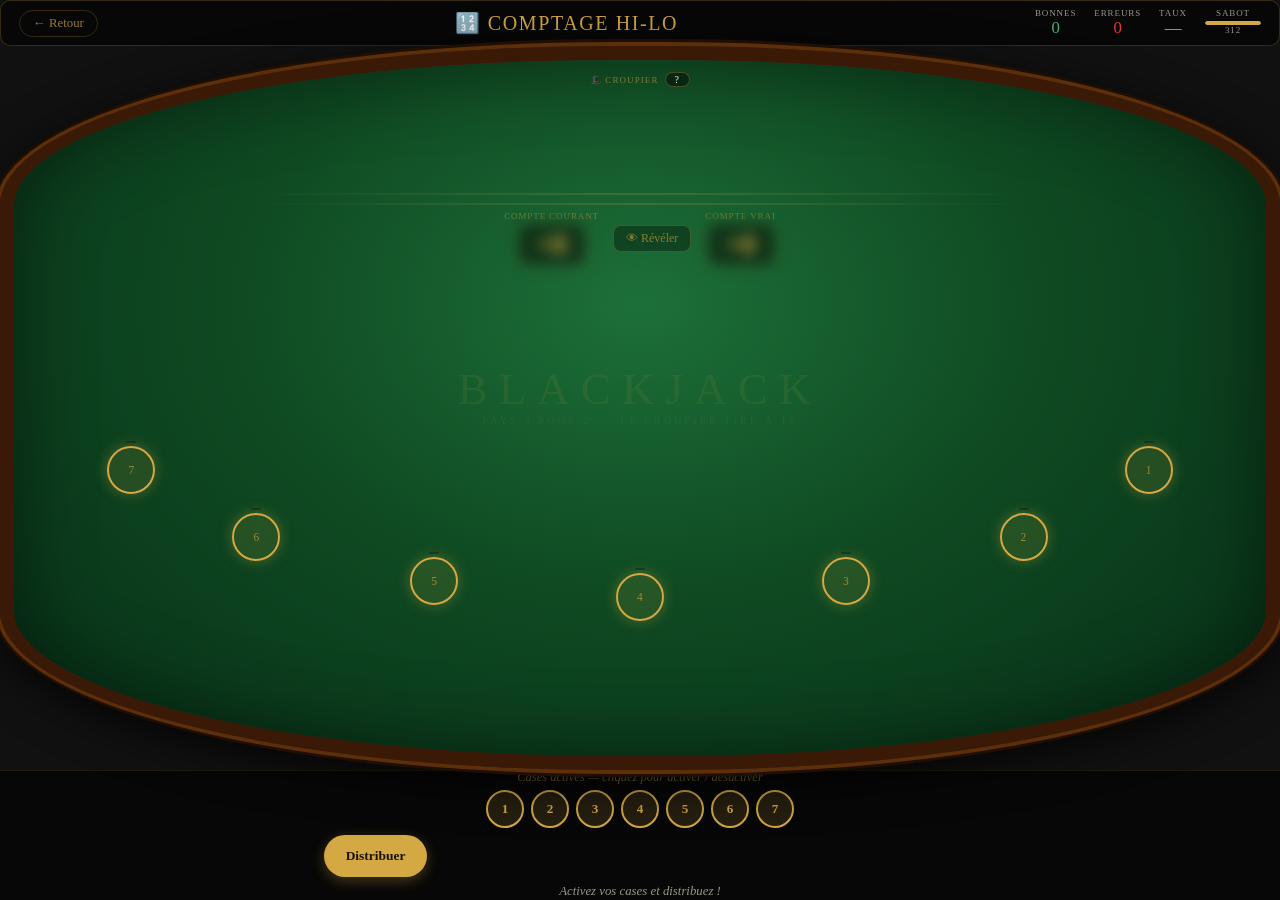
<file: comptage.html>
<!DOCTYPE html>
<html lang="fr">
<head>
<meta charset="UTF-8">
<meta name="viewport" content="width=device-width, initial-scale=1.0">
<title>Comptage — Entrainement</title>
<style>
* { box-sizing: border-box; margin: 0; padding: 0; }
html { height: 100%; }
body {
  font-family: Georgia, serif;
  background: #111;
  height: 100vh;
  display: flex; flex-direction: column; align-items: stretch;
  padding: 0; gap: 0;
  color: #f0ede4; overflow: hidden;
}

/* ── TOP BAR ── */
.topbar {
  width: 100%;
  display: flex; align-items: center; justify-content: space-between;
  background: rgba(0,0,0,.55); border: 1px solid rgba(212,168,67,.22);
  border-radius: 10px; padding: 7px 18px;
}
.logo { font-size: 1.25rem; color: #d4a843; letter-spacing:.08em; }
.hud { display:flex; gap:18px; }
.hud-item { text-align:center; }
.lbl { font-size:9px; text-transform:uppercase; letter-spacing:.1em; color:#9a9688; }
.val { font-size:1.05rem; color:#d4a843; font-variant-numeric:tabular-nums; }
.val.up { color:#4caf70; } .val.dn { color:#e53935; }
.shoe-bar { width:56px; height:4px; background:rgba(255,255,255,.1); border-radius:99px; overflow:hidden; margin-top:3px; }
.shoe-fill { height:100%; background:#d4a843; border-radius:99px; transition:width .5s; }

/* ── TABLE OVALE ── */
.table-outer {
  width: 100%; position: relative; flex: 1; display: flex; flex-direction: column;
}
.felt {
  width: 100%;
  background: radial-gradient(ellipse at 50% 35%, #1d7038 0%, #0f4a22 45%, #073018 100%);
  border-radius: 48% / 22%;
  border: 14px solid #3a1a06;
  outline: 4px solid #5c2e0a;
  box-shadow:
    inset 0 0 80px rgba(0,0,0,.45),
    0 0 0 7px #1e0e03,
    0 10px 50px rgba(0,0,0,.9);
  padding: 12px 24px 16px;
  display: flex; flex-direction: column; align-items: center;
  gap: 4px; position: relative; flex: 1;
}

/* Texte déco */
.deco {
  position:absolute; top:48%; left:50%; transform:translate(-50%,-50%);
  text-align:center; pointer-events:none; user-select:none; opacity:.09;
}
.deco-main { font-size:2.8rem; color:#d4a843; letter-spacing:.25em; white-space:nowrap; }
.deco-sub  { font-size:.6rem;  color:#d4a843; letter-spacing:.35em; white-space:nowrap; }

/* ── ZONE CROUPIER ── */
.dealer-zone {
  display:flex; flex-direction:column; align-items:center; gap:5px; z-index:1;
  width:100%;
}
.zone-lbl {
  font-size:9px; text-transform:uppercase; letter-spacing:.12em;
  color:rgba(212,168,67,.55); display:flex; align-items:center; gap:6px;
}
.score-badge {
  background:rgba(0,0,0,.45); border:1px solid rgba(212,168,67,.3);
  border-radius:99px; padding:1px 9px; font-size:10px; color:#f0ede4;
}
.score-badge.bust { color:#e53935; border-color:rgba(229,57,53,.45); }
.score-badge.bj   { color:#d4a843; border-color:rgba(212,168,67,.6); }

/* Paquet de cartes en éventail */
.card-fan {
  display:flex; align-items:flex-end; justify-content:center;
  min-height: 95px; position:relative;
}
/* Chaque carte dans un fan est positionnée avec margin-left négatif */
.card-fan .card { margin-left: -22px; }
.card-fan .card:first-child { margin-left: 0; }

/* ── ARC SÉPARATEUR ── */
.arc-sep {
  width:65%; height:2px; margin:2px auto;
  background:linear-gradient(90deg,transparent,rgba(212,168,67,.2),transparent);
}

/* ── RESULT BANNER ── */
.result-banner {
  display:none; text-align:center; font-size:1.35rem; font-weight:700;
  padding:7px 20px; border-radius:10px; z-index:10;
  animation:pop .4s cubic-bezier(.16,1,.3,1);
}
.result-banner.show { display:block; }
.result-banner.win  { background:rgba(76,175,112,.18);  border:1px solid rgba(76,175,112,.4);  color:#4caf70; }
.result-banner.push { background:rgba(212,168,67,.14);  border:1px solid rgba(212,168,67,.4);  color:#d4a843; }
.result-banner.lose { background:rgba(229,57,53,.14);   border:1px solid rgba(229,57,53,.4);   color:#e53935; }
@keyframes pop { from{opacity:0;transform:scale(.6)} to{opacity:1;transform:scale(1)} }

/* ── SIÈGES EN ARC ── */
.seats-arc {
  position: relative;
  width: 100%;
  min-width: 280px;
  flex: 1; min-height: 130px;
  z-index: 1;
  align-self: stretch;
}

.seat {
  position: absolute;
  display: flex; flex-direction: column; align-items: center;
  gap: 3px;
  transform-origin: center bottom;
  /* Hauteur fixe pour ne jamais bouger */
  height: 160px;
  overflow: visible;
  justify-content: flex-end;
}

/* Cercle de mise */
.bet-circle {
  width: 48px; height: 48px; border-radius: 50%;
  border: 2px solid rgba(212,168,67,.38);
  background: rgba(0,0,0,.32);
  display: flex; align-items:center; justify-content:center;
  font-size:.72rem; color:rgba(212,168,67,.65);
  cursor:pointer;
  transition: border-color .18s, background .18s, transform .15s, box-shadow .18s;
}
.bet-circle:hover {
  border-color:rgba(212,168,67,.9); background:rgba(0,0,0,.5);
  transform:scale(1.1);
}
.bet-circle.active {
  border-color:#d4a843; background:rgba(212,168,67,.12);
  box-shadow:0 0 14px rgba(212,168,67,.35);
}
.bet-circle.selected {
  border-color:#fff; background:rgba(255,255,255,.1);
  box-shadow:0 0 18px rgba(255,255,255,.2);
}
.bet-amt { font-size:.68rem; color:#d4a843; font-variant-numeric:tabular-nums; min-height:12px; white-space:nowrap; }
.seat-score { font-size:8px; color:rgba(255,255,255,.45); min-height:11px; white-space:nowrap; }

.seat.playing .bet-circle {
  border-color:#fff;
  box-shadow:0 0 0 3px rgba(255,255,255,.18), 0 0 22px rgba(255,255,255,.18);
  animation:pulse 1.1s ease-in-out infinite;
}
@keyframes pulse {
  0%,100%{ box-shadow:0 0 0 3px rgba(255,255,255,.18),0 0 22px rgba(255,255,255,.18); }
  50%    { box-shadow:0 0 0 5px rgba(255,255,255,.08),0 0 30px rgba(255,255,255,.28); }
}

/* Cartes du siège en éventail — hauteur fixe pour ne pas déplacer le siège */
.seat-cards {
  position:relative; display:flex; align-items:flex-end;
  height:80px; min-width:52px; overflow:visible;
}
/* Split : deux mains côte à côte */
.seat-hands {
  display:flex; gap:8px; align-items:flex-end;
  height:80px; overflow:visible;
}
.hand-wrap {
  display:flex; flex-direction:column; align-items:center; gap:2px;
}
.hand-cards {
  position:relative; display:flex; align-items:flex-end;
  height:80px; overflow:visible;
}
.hand-cards .card { margin-left:-20px; }
.hand-cards .card:first-child { margin-left:0; }
.hand-score-mini {
  font-size:8px; color:rgba(255,255,255,.5);
  background:rgba(0,0,0,.35); border-radius:4px; padding:1px 5px;
}
.hand-score-mini.active-hand { color:#d4a843; border:1px solid rgba(212,168,67,.3); }
.hand-score-mini.bust { color:#e53935; }

/* ── CARTES ── */
.card {
  width:52px; height:76px; border-radius:6px;
  display:flex; flex-direction:column; justify-content:space-between;
  padding:4px; font-weight:800;
  box-shadow:2px 4px 10px rgba(0,0,0,.65), 1px 1px 0 rgba(255,255,255,.05);
  flex-shrink:0; position:relative; user-select:none; opacity:0;
  transition: box-shadow .2s;
}
.card.dealt {
  animation: dealCard .55s cubic-bezier(.22,.8,.36,1) forwards;
}
@keyframes dealCard {
  0%   { opacity:0; transform:translateY(-35px) rotate(-8deg) scale(.78); }
  55%  { transform:translateY(5px) rotate(1.5deg) scale(1.03); }
  78%  { transform:translateY(-2px) rotate(-.5deg) scale(.99); }
  100% { opacity:1; transform:none; }
}
.card.up   { background:#faf8f2; border:1px solid #ddd9cc; color:#111; }
.card.up.r { color:#c62828; }
.card.down { background:linear-gradient(135deg,#1a3a6a,#0d2244,#1a3a6a); border:1px solid rgba(255,255,255,.1); }
.card.down::after { content:'♠'; position:absolute; top:50%;left:50%;transform:translate(-50%,-50%);font-size:1.5rem;opacity:.1; }
.cn  { display:flex; flex-direction:column; align-items:center; line-height:1; }
.cn.b{ transform:rotate(180deg); align-self:flex-end; }
.cr  { font-size:.7rem; }
.cs  { font-size:.52rem; }
.cm  { position:absolute; top:50%;left:50%;transform:translate(-50%,-50%);font-size:.95rem; }

/* ── CONTRÔLES BAS ── */
.controls {
  width:100%; flex-shrink:0;
  display:flex; flex-direction:column; align-items:center; justify-content:center; gap:7px;
  background:rgba(0,0,0,.6); border-top:1px solid rgba(212,168,67,.12); padding:8px 16px 10px;
  height:130px; overflow:hidden;
}
  display:none; font-size:.72rem; color:#d4a843;
  background:rgba(212,168,67,.1); border:1px solid rgba(212,168,67,.25);
  border-radius:8px; padding:4px 14px; text-align:center;
}
.bet-controls { display:flex; flex-direction:column; align-items:center; gap:7px; width:100%; }
.bet-hint { font-size:.76rem; color:rgba(212,168,67,.7); font-style:italic; min-height:1.1em; }
.chips-panel { display:flex; gap:8px; flex-wrap:wrap; justify-content:center; }
.chip {
  width:50px; height:50px; border-radius:50%;
  border:3px dashed rgba(255,255,255,.28);
  font-weight:700; font-size:.82rem; cursor:pointer;
  display:flex; align-items:center; justify-content:center;
  box-shadow:0 3px 8px rgba(0,0,0,.5),inset 0 1px 0 rgba(255,255,255,.18);
  transition:transform .13s,filter .13s; color:#fff;
  font-family:Georgia,serif;
}
.chip:hover  { transform:translateY(-3px) scale(1.1); filter:brightness(1.2); }
.chip:active { transform:scale(.93); }
#chip5   { background:radial-gradient(circle,#2979ff,#1a56cc); }
#chip10  { background:radial-gradient(circle,#e53935,#b71c1c); }
#chip25  { background:radial-gradient(circle,#43a047,#2e7d32); }
#chip50  { background:radial-gradient(circle,#8e24aa,#6a1b9a); }
#chip100 { background:radial-gradient(circle,#d4a843,#a07c2a); color:#1a1200; }
.mini-row { display:flex; gap:8px; flex-wrap:wrap; justify-content:center; }
.btn-sml {
  font-size:.72rem; padding:5px 12px; border-radius:99px;
  border:1px solid rgba(255,255,255,.14); background:rgba(255,255,255,.07);
  color:#9a9688; cursor:pointer; transition:color .13s,background .13s;
}
.btn-sml:hover { color:#f0ede4; background:rgba(255,255,255,.13); }
.actions { display:flex; gap:8px; flex-wrap:wrap; justify-content:center; }
.btn {
  font-family:Georgia,serif; font-size:.84rem; font-weight:700;
  padding:10px 22px; border-radius:99px; border:none; cursor:pointer;
  min-height:42px; min-width:96px;
  transition:transform .13s,filter .13s;
}
.btn:hover { transform:translateY(-2px); filter:brightness(1.12); }
.btn:active { transform:scale(.96); }
.btn-gold  { background:#d4a843; color:#1a1200; box-shadow:0 4px 14px rgba(212,168,67,.3); }
.btn-ghost { background:rgba(255,255,255,.09); color:#f0ede4; border:1px solid rgba(255,255,255,.14); }
.btn-ghost:hover { background:rgba(255,255,255,.15); }
.btn-red   { background:rgba(229,57,53,.16); color:#e53935; border:1px solid rgba(229,57,53,.32); }
.btn-red:hover { background:rgba(229,57,53,.26); }
.btn-split { background:rgba(100,160,255,.15); color:#7eb8ff; border:1px solid rgba(100,160,255,.3); }
.btn-split:hover { background:rgba(100,160,255,.25); }
#msg { font-size:.8rem; color:#9a9688; font-style:italic; text-align:center; min-height:1.1em; }
.hist { display:flex; gap:4px; flex-wrap:wrap; justify-content:center; }
.hp { padding:2px 7px; border-radius:99px; font-size:9px; font-weight:700; }
.hp.W { background:rgba(76,175,112,.2); color:#4caf70; }
.hp.L { background:rgba(229,57,53,.2);  color:#e53935; }
.hp.P { background:rgba(212,168,67,.15);color:#d4a843; }

@media(max-width:600px){
  .felt { border-radius:40%/16%; padding:14px 10px 26px; min-height:380px; }
  .card { width:42px; height:62px; padding:3px; }
  .cr{font-size:.6rem;} .cm{font-size:.75rem;}
  .bet-circle{width:40px;height:40px;font-size:.65rem;}
  .chip{width:44px;height:44px;font-size:.76rem;}
  .btn{padding:9px 16px;min-width:84px;}
  .seats-arc{height:140px;}
}
</style>
</head>
<body>

<!-- TOP BAR -->
<div class="topbar">
  <a href="entrainement_menu.html" style="font-size:.8rem;color:rgba(212,168,67,.7);text-decoration:none;border:1px solid rgba(212,168,67,.22);padding:5px 13px;border-radius:99px;">← Retour</a>
  <div class="logo">🔢 COMPTAGE HI-LO</div>
  <div class="hud">
    <div class="hud-item"><div class="lbl">Bonnes</div><div class="val" id="s-good" style="color:#4caf70">0</div></div>
    <div class="hud-item"><div class="lbl">Erreurs</div><div class="val" id="s-bad" style="color:#e53935">0</div></div>
    <div class="hud-item"><div class="lbl">Taux</div><div class="val" id="s-rate">—</div></div>
    <div class="hud-item">
      <div class="lbl">Sabot</div>
      <div class="shoe-bar"><div class="shoe-fill" id="shoe-fill" style="width:100%"></div></div>
      <div class="lbl" id="shoe-count">312</div>
    </div>
  </div>
</div>

<div class="shoe-notice" id="shoe-notice">🔀 Carte d'arrêt — remélange après cette main</div>

<!-- TABLE -->
<div class="table-outer">
  <div class="felt">

    <div class="deco">
      <div class="deco-main">BLACKJACK</div>
      <div class="deco-sub">PAYS 3 POUR 2 &nbsp;·&nbsp; LE CROUPIER TIRE À 16</div>
    </div>

    <!-- Croupier -->
    <div class="dealer-zone">
      <div class="zone-lbl">🎩 CROUPIER <span class="score-badge" id="d-score">?</span></div>
      <div class="card-fan" id="d-cards"></div>
    </div>

    <div class="arc-sep"></div>
    <div class="result-banner" id="result-banner"></div>
    <div class="arc-sep"></div>

    <!-- 7 sièges en arc -->
    <!-- Compteur Hi-Lo -->
  <div style="display:flex;align-items:center;gap:14px;z-index:2;flex-shrink:0;">
    <div style="display:flex;flex-direction:column;align-items:center;gap:2px;">
      <span style="font-size:9px;text-transform:uppercase;letter-spacing:.1em;color:rgba(212,168,67,.45);">Compte courant</span>
      <div id="count-display" style="font-size:1.8rem;font-weight:700;background:rgba(0,0,0,.5);border:2px solid rgba(212,168,67,.25);border-radius:10px;padding:3px 16px;min-width:68px;text-align:center;color:#d4a843;filter:blur(7px);user-select:none;transition:filter .3s,color .3s;">0</div>
    </div>
    <button onclick="toggleReveal()" id="reveal-btn" style="font-family:Georgia,serif;font-size:.75rem;color:rgba(212,168,67,.6);border:1px solid rgba(212,168,67,.25);background:rgba(0,0,0,.35);border-radius:8px;padding:5px 12px;cursor:pointer;">👁 Révéler</button>
    <div style="display:flex;flex-direction:column;align-items:center;gap:2px;">
      <span style="font-size:9px;text-transform:uppercase;letter-spacing:.1em;color:rgba(212,168,67,.45);">Compte vrai</span>
      <div id="true-count-display" style="font-size:1.8rem;font-weight:700;background:rgba(0,0,0,.5);border:2px solid rgba(212,168,67,.25);border-radius:10px;padding:3px 16px;min-width:68px;text-align:center;color:#d4a843;filter:blur(7px);user-select:none;transition:filter .3s,color .3s;">0</div>
    </div>
  </div>
  <div id="count-feedback" style="display:none;font-size:.88rem;font-weight:600;padding:5px 16px;border-radius:9px;text-align:center;flex-shrink:0;"></div>

  <div class="seats-arc" id="seats-arc"></div>

  </div>
</div>

<!-- CONTRÔLES -->
<div class="controls">
  <div id="seat-select-panel" style="visibility:visible;display:flex;flex-direction:column;align-items:center;gap:5px;width:100%;">
    <div style="font-size:.78rem;color:rgba(212,168,67,.6);font-style:italic;">Cases actives — cliquez pour activer / désactiver</div>
    <div id="seat-toggles" style="display:flex;gap:7px;flex-wrap:wrap;justify-content:center;"></div>
  </div>
    <div class="actions">
    <button class="btn btn-gold"  id="b-deal"   onclick="deal()">Distribuer</button>
    <button class="btn btn-ghost" id="b-hit"    onclick="doHit()"    style="visibility:hidden">Tirer</button>
    <button class="btn btn-ghost" id="b-stand"  onclick="doStand()"  style="visibility:hidden">Rester</button>
    <button class="btn btn-ghost" id="b-double" onclick="doDouble()" style="visibility:hidden">Doubler</button>
    <button class="btn btn-split" id="b-split"  onclick="doSplit()"  style="visibility:hidden">Split</button>
    <button class="btn btn-red"   id="b-new"    onclick="newRound()" style="visibility:hidden">Continuer</button>
  </div>
  <div id="msg">Activez vos cases et distribuez !</div>
</div>

<script>

// ── SABOT 6 DECKS ─────────────────────────────────────────────────────────────
var SUITS = ['♠','♥','♦','♣'];
var RED_S = {'♥':true,'♦':true};
var RANKS = ['A','2','3','4','5','6','7','8','9','10','J','Q','K'];
var deck=[], stopPos=0, pendingShuffle=false;
var runningCount=0, revealed=false;
var statsGood=0, statsBad=0, statsTotal=0;

function hiloVal(r){
  if(r==='2'||r==='3'||r==='4'||r==='5'||r==='6') return 1;
  if(r==='10'||r==='J'||r==='Q'||r==='K'||r==='A') return -1;
  return 0;
}
function buildShoe(){
  var d=[];
  for(var i=0;i<6;i++) for(var s=0;s<4;s++) for(var r=0;r<13;r++) d.push({s:SUITS[s],r:RANKS[r]});
  for(var i=d.length-1;i>0;i--){var j=Math.floor(Math.random()*(i+1));var t=d[i];d[i]=d[j];d[j]=t;}
  stopPos=52+Math.floor(Math.random()*27);
  pendingShuffle=false;
  runningCount=0;
  document.getElementById('shoe-notice').style.display='none';
  updateCountDisplay();
  return d;
}
function drawCard(){
  if(deck.length===0) deck=buildShoe();
  var c=deck.pop();
  runningCount+=hiloVal(c.r);
  if(!pendingShuffle&&deck.length<=stopPos){
    pendingShuffle=true;
    document.getElementById('shoe-notice').style.display='block';
  }
  var pct=Math.max(0,deck.length/(6*52)*100);
  document.getElementById('shoe-fill').style.width=pct+'%';
  document.getElementById('shoe-count').textContent=deck.length;
  updateCountDisplay();
  return c;
}
function updateCountDisplay(){
  var el=document.getElementById('count-display');
  var tel=document.getElementById('true-count-display');
  if(!el) return;
  var decksLeft=Math.max(0.5,deck.length/52);
  var tc=Math.round(runningCount/decksLeft);
  el.textContent=runningCount>=0?'+'+runningCount:runningCount;
  tel.textContent=tc>=0?'+'+tc:tc;
  if(revealed){
    el.style.filter='none'; el.style.userSelect='auto';
    tel.style.filter='none'; tel.style.userSelect='auto';
    el.style.color=runningCount>0?'#4caf70':runningCount<0?'#e53935':'#d4a843';
    tel.style.color=tc>0?'#4caf70':tc<0?'#e53935':'#d4a843';
  } else {
    el.style.filter='blur(7px)'; el.style.userSelect='none'; el.style.color='#d4a843';
    tel.style.filter='blur(7px)'; tel.style.userSelect='none'; tel.style.color='#d4a843';
  }
}
function toggleReveal(){
  revealed=!revealed;
  document.getElementById('reveal-btn').textContent=revealed?'🙈 Cacher':'👁 Révéler';
  updateCountDisplay();
}

// ── HELPERS ──────────────────────────────────────────────────────────────────
function cval(r){if(r==='A')return 11;if('JQK'.indexOf(r)>=0)return 10;return parseInt(r,10);}
function total(hand){
  var t=0,a=0;
  for(var i=0;i<hand.length;i++){t+=cval(hand[i].r);if(hand[i].r==='A')a++;}
  while(t>21&&a>0){t-=10;a--;}
  return t;
}
function isBJ(hand){return hand.length===2&&total(hand)===21;}
function sameRank(hand){return hand.length===2&&hand[0].r===hand[1].r;}

// ── STATE ─────────────────────────────────────────────────────────────────────
var phase='bet';
var NUM_SEATS=7;
var currentSeat=0;
var seats=[];
var dealerHand=[];
var activeSeatsInPlay=[];
var activeSeatFlags=[true,true,true,true,true,true,true];

function initSeats(){
  seats=[];
  for(var i=0;i<NUM_SEATS;i++) seats.push({hands:[[],[]],handIdx:0,done:false,result:null,split:false});
}

// ── RENDER CARD ──────────────────────────────────────────────────────────────
function makeCardEl(c){
  var el=document.createElement('div');
  if(c.hidden){el.className='card down';return el;}
  el.className='card up'+(RED_S[c.s]?' r':'');
  el.innerHTML='<div class="cn"><span class="cr">'+c.r+'</span><span class="cs">'+c.s+'</span></div>'
    +'<div class="cm">'+c.s+'</div>'
    +'<div class="cn b"><span class="cr">'+c.r+'</span><span class="cs">'+c.s+'</span></div>';
  return el;
}
function appendCard(id,card,delay){
  delay=delay||0;
  setTimeout(function(){
    var el=makeCardEl(card);
    var cont=document.getElementById(id);
    if(cont){cont.appendChild(el);void el.offsetWidth;el.classList.add('dealt');}
  },delay);
}

// ── BUILD ARC ────────────────────────────────────────────────────────────────
function buildSeatsUI(){
  var arc=document.getElementById('seats-arc');
  arc.innerHTML='';
  var arcW=arc.offsetWidth;
  if(!arcW||arcW<100){
    var tableEl=document.querySelector('.felt');
    arcW=tableEl?(tableEl.offsetWidth-60):0;
    if(!arcW||arcW<100) arcW=Math.min(900,window.innerWidth*0.88);
  }
  var arcH=arc.offsetHeight||160;
  if(arcH<100) arcH=190;
  var cx=arcW/2, cy=-20, rx=arcW*0.47, ry=arcH*0.48;
  var startA=26, endA=154;
  for(var i=0;i<NUM_SEATS;i++){
    var tn=NUM_SEATS===1?0.5:i/(NUM_SEATS-1);
    var ad=startA+(endA-startA)*tn, ar=ad*Math.PI/180;
    var x=cx+rx*Math.cos(ar), y=cy+ry*Math.sin(ar);
    var maxY=arcH-80; if(y>maxY) y=maxY;
    var seat=document.createElement('div');
    seat.className='seat'; seat.id='seat-'+i;
    seat.style.left=(x-24)+'px'; seat.style.top=y+'px';
    seat.innerHTML=
      '<div class="seat-hands" id="seat-hands-'+i+'">'+
        '<div class="hand-wrap" id="hand-wrap-'+i+'-0">'+
          '<div class="hand-cards" id="hand-cards-'+i+'-0"></div>'+
          '<div class="hand-score-mini" id="hand-score-'+i+'-0"></div>'+
        '</div>'+
      '</div>'+
      '<div class="bet-circle'+(activeSeatFlags[i]?' active':'')+'" id="bet-circle-'+i+'" onclick="toggleSeat('+i+')">'+
        '<span id="bc-txt-'+i+'">'+(i+1)+'</span>'+
      '</div>'+
      '<div class="bet-amt" id="bet-amt-'+i+'"></div>';
    arc.appendChild(seat);
  }
  buildSeatToggles();
}

function refreshSeatsUI(){
  for(var i=0;i<NUM_SEATS;i++){
    var c=document.getElementById('bet-circle-'+i);
    if(!c) continue;
    c.className='bet-circle'+(activeSeatFlags[i]?' active':'');
  }
  buildSeatToggles();
}

function buildSeatToggles(){
  var cont=document.getElementById('seat-toggles');
  if(!cont) return;
  cont.innerHTML='';
  for(var i=0;i<NUM_SEATS;i++){
    var on=activeSeatFlags[i];
    var btn=document.createElement('button');
    btn.textContent=i+1;
    btn.style.cssText='width:38px;height:38px;border-radius:50%;border:2px solid '+(on?'#d4a843':'rgba(212,168,67,.28)')+
      ';background:'+(on?'rgba(212,168,67,.15)':'rgba(0,0,0,.3)')+
      ';color:'+(on?'#d4a843':'rgba(212,168,67,.35)')+
      ';font-weight:700;font-size:.82rem;cursor:pointer;font-family:Georgia,serif;transition:all .15s;';
    btn.onclick=(function(idx){return function(){toggleSeat(idx);};})(i);
    cont.appendChild(btn);
  }
}

function toggleSeat(i){
  if(phase!=='bet') return;
  activeSeatFlags[i]=!activeSeatFlags[i];
  refreshSeatsUI();
  var nb=activeSeatFlags.filter(Boolean).length;
  setMsg(nb>0?nb+' case'+(nb>1?'s':'')+" active"+(nb>1?'s':'')+" — Distribuez !":'Activez au moins une case !');
}

function getActiveSeats(){var l=[];for(var i=0;i<NUM_SEATS;i++)if(activeSeatFlags[i])l.push(i);return l;}

// ── DEAL ─────────────────────────────────────────────────────────────────────
function deal(){
  if(phase!=='bet') return;
  var active=getActiveSeats();
  if(active.length===0){setMsg("Activez au moins une case !");return;}
  phase='player';
  dealerHand=[];
  for(var i=0;i<NUM_SEATS;i++){
    seats[i].hands=[[],[]]; seats[i].handIdx=0;
    seats[i].done=false; seats[i].split=false; seats[i].result=null;
    var hw=document.getElementById('seat-hands-'+i);
    if(hw) hw.innerHTML='<div class="hand-wrap" id="hand-wrap-'+i+'-0"><div class="hand-cards" id="hand-cards-'+i+'-0"></div><div class="hand-score-mini" id="hand-score-'+i+'-0"></div></div>';
  }
  document.getElementById('d-cards').innerHTML='';
  document.getElementById('d-score').textContent='?'; document.getElementById('d-score').className='score-badge';
  document.getElementById('b-deal').style.visibility='hidden';
  document.getElementById('seat-select-panel').style.visibility='hidden';
  document.getElementById('count-feedback').style.display='none';

  var delay=0;
  for(var pass=0;pass<2;pass++){
    for(var ii=0;ii<active.length;ii++){
      (function(idx,d){
        setTimeout(function(){
          var c=drawCard(); seats[idx].hands[0].push(c);
          appendCard('hand-cards-'+idx+'-0',c,0);
          setTimeout(function(){updateHandScore(idx,0);},100);
        },d);
      })(active[ii],delay); delay+=280;
    }
  }
  setTimeout(function(){
    var c=drawCard(); dealerHand.push(c);
    appendCard('d-cards',c,0);
    setTimeout(function(){
      document.getElementById('d-score').textContent=c.r;
      activeSeatsInPlay=active;
      startPlayerTurn(active,0);
    },200);
  },delay);
}

// ── TOUR JOUEUR ──────────────────────────────────────────────────────────────
function startPlayerTurn(activeList,idx){
  if(idx>=activeList.length){runDealer();return;}
  currentSeat=activeList[idx];
  var s=seats[currentSeat];
  var hand=s.hands[s.handIdx];
  if(isBJ(hand)){
    setMsg("Case "+(currentSeat+1)+" : Blackjack !");
    highlightSeat(currentSeat);
    setTimeout(function(){unhighlightSeat(currentSeat);startPlayerTurn(activeList,idx+1);},600);
    return;
  }
  if(total(hand)>=21){setTimeout(function(){startPlayerTurn(activeList,idx+1);},300);return;}
  highlightSeat(currentSeat);
  setMsg("Case "+(currentSeat+1)+" — Que faites-vous ?");
  showPlayBtns(hand,false);
}
function getCurrentIdx(){for(var i=0;i<activeSeatsInPlay.length;i++)if(activeSeatsInPlay[i]===currentSeat)return i;return 0;}

function advanceSeat(){
  unhighlightSeat(currentSeat); hidePlayBtns();
  var s=seats[currentSeat];
  if(s.split&&s.handIdx===0){
    s.handIdx=1; highlightSeat(currentSeat);
    setMsg("Case "+(currentSeat+1)+" — Main 2");
    showPlayBtns(s.hands[1],false);
    return;
  }
  startPlayerTurn(activeSeatsInPlay,getCurrentIdx()+1);
}

function doHit(){
  if(phase!=='player') return;
  hidePlayBtns();
  var s=seats[currentSeat], hi=s.handIdx;
  var c=drawCard(); s.hands[hi].push(c);
  appendCard('hand-cards-'+currentSeat+'-'+hi,c,0);
  setTimeout(function(){
    updateHandScore(currentSeat,hi);
    var t=total(s.hands[hi]);
    if(t>=21){setTimeout(advanceSeat,350);}
    else{showPlayBtns(s.hands[hi],true);}
  },100);
}
function doStand(){if(phase!=='player')return;advanceSeat();}
function doDouble(){
  if(phase!=='player')return; hidePlayBtns();
  var s=seats[currentSeat], hi=s.handIdx;
  var c=drawCard(); s.hands[hi].push(c);
  appendCard('hand-cards-'+currentSeat+'-'+hi,c,0);
  setTimeout(function(){updateHandScore(currentSeat,hi);setTimeout(advanceSeat,350);},100);
}
function doSplit(){
  if(phase!=='player')return; hidePlayBtns();
  var s=seats[currentSeat]; s.split=true;
  var card2=s.hands[0].pop(); s.hands[1].push(card2); s.handIdx=0;
  var hw=document.getElementById('seat-hands-'+currentSeat);
  hw.innerHTML=
    '<div class="hand-wrap" id="hand-wrap-'+currentSeat+'-0"><div class="hand-cards" id="hand-cards-'+currentSeat+'-0"></div><div class="hand-score-mini" id="hand-score-'+currentSeat+'-0"></div></div>'+
    '<div class="hand-wrap" id="hand-wrap-'+currentSeat+'-1"><div class="hand-cards" id="hand-cards-'+currentSeat+'-1"></div><div class="hand-score-mini" id="hand-score-'+currentSeat+'-1"></div></div>';
  appendCard('hand-cards-'+currentSeat+'-0',s.hands[0][0],0);
  appendCard('hand-cards-'+currentSeat+'-1',s.hands[1][0],150);
  setTimeout(function(){
    var nc0=drawCard(); s.hands[0].push(nc0); appendCard('hand-cards-'+currentSeat+'-0',nc0,0);
    setTimeout(function(){updateHandScore(currentSeat,0);},100);
  },350);
  setTimeout(function(){
    var nc1=drawCard(); s.hands[1].push(nc1); appendCard('hand-cards-'+currentSeat+'-1',nc1,0);
    setTimeout(function(){updateHandScore(currentSeat,1); showPlayBtns(s.hands[1],false);},100);
  },650);
}

// ── CROUPIER ─────────────────────────────────────────────────────────────────
function runDealer(){
  phase='dealer';
  var allBust=true;
  for(var ii=0;ii<activeSeatsInPlay.length;ii++){
    var s=seats[activeSeatsInPlay[ii]], nh=s.split?2:1;
    for(var hi=0;hi<nh;hi++) if(total(s.hands[hi])<=21) allBust=false;
  }
  if(allBust){endRound();return;}
  function step(){
    var c=drawCard(); dealerHand.push(c);
    appendCard('d-cards',c,0);
    setTimeout(function(){
      var dt=total(dealerHand);
      document.getElementById('d-score').textContent=dt;
      document.getElementById('d-score').className='score-badge'+(dt>21?' bust':isBJ(dealerHand)?' bj':'');
      if(dt<17){setTimeout(step,520);}else{setTimeout(endRound,400);}
    },100);
  }
  step();
}

// ── FIN + QUIZ ────────────────────────────────────────────────────────────────
function endRound(){
  phase='over';
  if(pendingShuffle && !revealed){
    askCountQuiz();
  } else {
    if(pendingShuffle) doShuffle();
    showContinueBtn();
  }
}

function askCountQuiz(){
  var msgEl=document.getElementById('msg');
  msgEl.innerHTML='🔀 Fin du sabot — Quel est le compte ?&nbsp;'
    +'<input type="number" id="count-input" style="width:66px;font-size:.95rem;text-align:center;'
    +'background:rgba(255,255,255,.1);border:1px solid rgba(212,168,67,.4);border-radius:7px;'
    +'color:#f0ede4;padding:3px 6px;margin:0 5px;" placeholder="0">'
    +'<button id="count-ok" style="font-family:Georgia,serif;font-size:.8rem;padding:4px 11px;'
    +'border-radius:99px;border:1px solid rgba(212,168,67,.35);background:rgba(212,168,67,.12);'
    +'color:#d4a843;cursor:pointer;">OK</button>';
  setTimeout(function(){
    var inp=document.getElementById('count-input');
    var btn=document.getElementById('count-ok');
    if(inp){inp.focus();inp.addEventListener('keydown',function(e){if(e.key==='Enter')submitCountQuiz();});}
    if(btn) btn.addEventListener('click',submitCountQuiz);
  },50);
}

function submitCountQuiz(){
  var inp=document.getElementById('count-input');
  if(!inp) return;
  var guess=parseInt(inp.value,10);
  if(isNaN(guess)){inp.focus();return;}
  var isOk=(guess===runningCount);
  statsTotal++; if(isOk)statsGood++;else statsBad++;
  updateStats();
  var fb=document.getElementById('count-feedback');
  fb.style.display='block';
  if(isOk){
    fb.style.cssText='display:block;font-size:.88rem;font-weight:600;padding:5px 16px;border-radius:9px;'
      +'text-align:center;background:rgba(76,175,112,.14);border:1px solid rgba(76,175,112,.35);color:#5dd88a;';
    fb.textContent='Correct ! Le compte est bien '+(runningCount>=0?'+':'')+runningCount;
  } else {
    fb.style.cssText='display:block;font-size:.88rem;font-weight:600;padding:5px 16px;border-radius:9px;'
      +'text-align:center;background:rgba(229,57,53,.12);border:1px solid rgba(229,57,53,.35);color:#f08080;';
    fb.textContent='Incorrect — Vous : '+(guess>=0?'+':'')+guess+' · Réel : '+(runningCount>=0?'+':'')+runningCount;
  }
  revealed=true; updateCountDisplay();
  document.getElementById('reveal-btn').textContent='🙈 Cacher';
  document.getElementById('msg').textContent='';
  doShuffle();
  showContinueBtn();
}

function doShuffle(){
  deck=buildShoe();
  revealed=false;
  document.getElementById('reveal-btn').textContent='👁 Révéler';
  updateCountDisplay();
}

function showContinueBtn(){
  document.getElementById('b-new').style.visibility='visible';
  if(!document.getElementById('count-input')) setMsg('Cliquez sur Continuer');
}

// ── NOUVELLE MANCHE ───────────────────────────────────────────────────────────
function newRound(){
  phase='bet'; currentSeat=0; activeSeatsInPlay=[]; dealerHand=[];
  initSeats();
  document.getElementById('d-cards').innerHTML='';
  document.getElementById('d-score').textContent='?'; document.getElementById('d-score').className='score-badge';
  for(var i=0;i<NUM_SEATS;i++){
    var hw=document.getElementById('seat-hands-'+i);
    if(hw) hw.innerHTML='<div class="hand-wrap" id="hand-wrap-'+i+'-0"><div class="hand-cards" id="hand-cards-'+i+'-0"></div><div class="hand-score-mini" id="hand-score-'+i+'-0"></div></div>';
  }
  document.getElementById('count-feedback').style.display='none';
  document.getElementById('b-new').style.visibility='hidden';
  document.getElementById('b-deal').style.visibility='visible';
  document.getElementById('seat-select-panel').style.visibility='visible';
  hidePlayBtns();
  refreshSeatsUI();
  var nb=activeSeatFlags.filter(Boolean).length;
  setMsg(nb+' case'+(nb>1?'s':'')+" active"+(nb>1?'s':'')+" — Distribuez !");
}

// ── UI ────────────────────────────────────────────────────────────────────────
function highlightSeat(i){var el=document.getElementById('seat-'+i);if(el)el.classList.add('playing');}
function unhighlightSeat(i){var el=document.getElementById('seat-'+i);if(el)el.classList.remove('playing');}
function setMsg(t){var el=document.getElementById('msg');if(el)el.textContent=t;}
function updateStats(){
  document.getElementById('s-good').textContent=statsGood;
  document.getElementById('s-bad').textContent=statsBad;
  document.getElementById('s-total') && (document.getElementById('s-total').textContent=statsTotal);
  var rate=statsTotal>0?Math.round(statsGood/statsTotal*100):0;
  var el=document.getElementById('s-rate');
  el.textContent=statsTotal>0?rate+'%':'—';
  el.style.color=rate>=80?'#4caf70':rate>0&&rate<60?'#e53935':'#d4a843';
}
function showPlayBtns(hand,afterHit){
  document.getElementById('b-hit').style.visibility='visible';
  document.getElementById('b-stand').style.visibility='visible';
  document.getElementById('b-double').style.visibility=(hand&&hand.length===2&&!afterHit)?'visible':'hidden';
  document.getElementById('b-split').style.visibility=(hand&&sameRank(hand)&&!afterHit)?'visible':'hidden';
}
function hidePlayBtns(){
  ['b-hit','b-stand','b-double','b-split'].forEach(function(id){document.getElementById(id).style.visibility='hidden';});
}
function updateHandScore(si,hi){
  var hand=seats[si].hands[hi];
  var el=document.getElementById('hand-score-'+si+'-'+hi);
  if(!el||!hand||hand.length===0) return;
  var t=total(hand);
  el.textContent=t+(t>21?' BUST':isBJ(hand)?' BJ':'');
  el.className='hand-score-mini'+(t>21?' bust':'');
}

// ── INIT ──────────────────────────────────────────────────────────────────────
deck=buildShoe();
initSeats();

if(document.readyState==='loading'){
  document.addEventListener('DOMContentLoaded',function(){setTimeout(buildSeatsUI,60);});
} else {
  setTimeout(buildSeatsUI,60);
}
window.addEventListener('resize',function(){buildSeatsUI();});

</script>
</body>
</html>
</file>
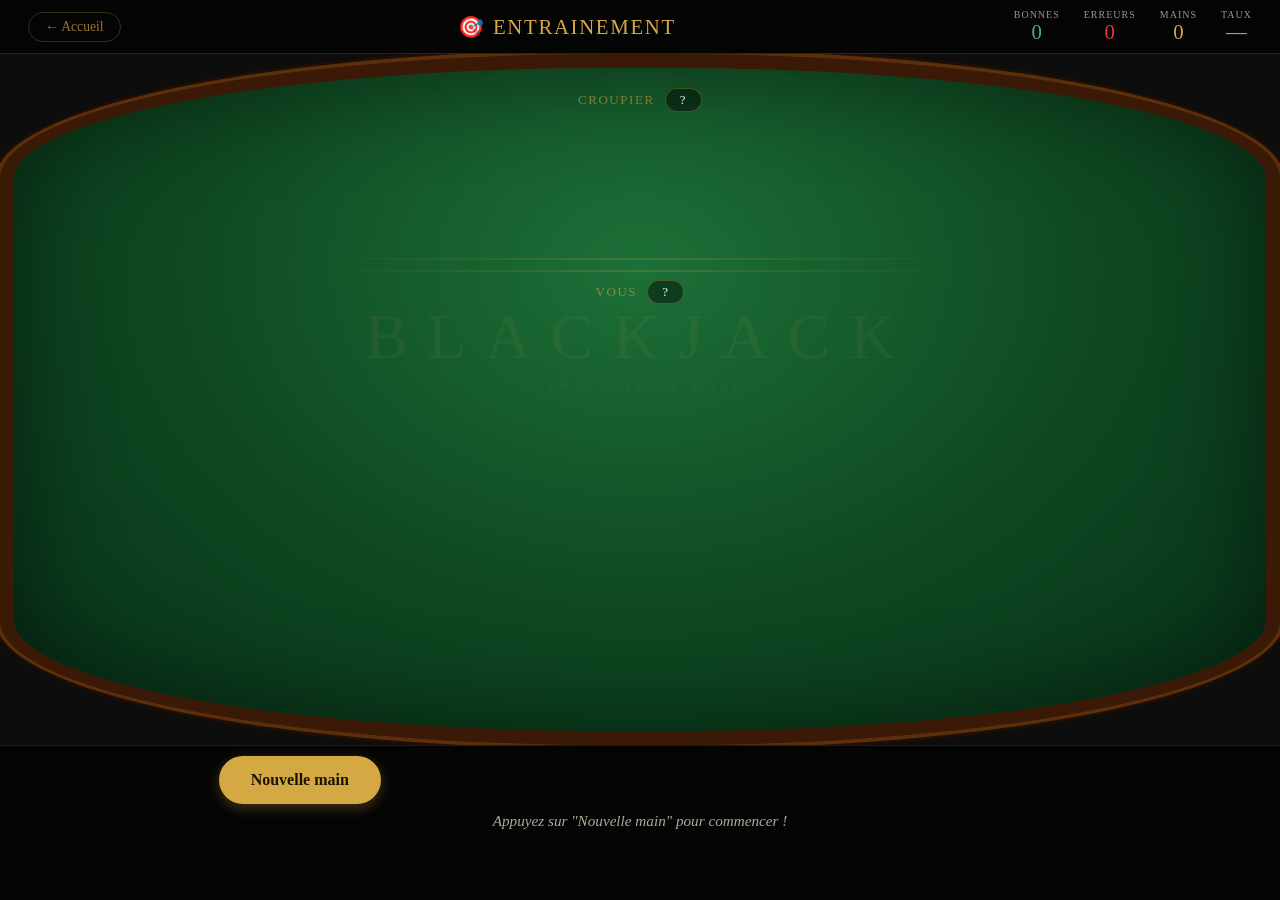
<file: tableau.html>
<!DOCTYPE html>
<html lang="fr">
<head>
<meta charset="UTF-8">
<meta name="viewport" content="width=device-width, initial-scale=1.0">
<title>Entrainement Blackjack</title>
<style>
*{box-sizing:border-box;margin:0;padding:0;}
html,body{width:100%;height:100%;overflow:hidden;}
body{
  font-family:Georgia,serif;
  background:#0d0d0d;
  display:flex; flex-direction:column; align-items:center;
  color:#f0ede4; height:100vh;
}

/* ── TOP BAR ── */
.topbar{
  width:100%; flex-shrink:0;
  display:flex; align-items:center; justify-content:space-between;
  background:rgba(0,0,0,.7); border-bottom:1px solid rgba(212,168,67,.2);
  padding:9px 28px;
}
.back-btn{
  font-size:.85rem; color:rgba(212,168,67,.7); cursor:pointer;
  text-decoration:none; border:1px solid rgba(212,168,67,.25);
  padding:6px 16px; border-radius:99px;
  transition:color .15s,border-color .15s;
}
.back-btn:hover{color:#d4a843;border-color:rgba(212,168,67,.6);}
.logo{font-size:1.3rem;color:#d4a843;letter-spacing:.08em;}
.stats{display:flex;gap:24px;}
.stat{text-align:center;}
.slbl{font-size:10px;text-transform:uppercase;letter-spacing:.1em;color:#9a9688;}
.sval{font-size:1.3rem;color:#d4a843;}
.sval.good{color:#4caf70;} .sval.bad{color:#e53935;}

/* ── TABLE ── */
.table-outer{flex:1;width:100%;position:relative;overflow:hidden;}
.felt{
  position:absolute;inset:0;
  background:radial-gradient(ellipse at 50% 30%,#1d7038 0%,#0f4a22 50%,#073018 100%);
  border-radius:48%/18%;
  border:14px solid #3a1a06;outline:4px solid #5c2e0a;
  box-shadow:inset 0 0 100px rgba(0,0,0,.45),0 0 0 7px #1e0e03;
  display:flex;flex-direction:column;align-items:center;
  padding:20px 30px 10px;gap:6px;overflow:hidden;
}
.deco{
  position:absolute;top:42%;left:50%;transform:translate(-50%,-50%);
  text-align:center;pointer-events:none;user-select:none;opacity:.07;
}
.deco-main{font-size:4rem;color:#d4a843;letter-spacing:.3em;}
.deco-sub{font-size:.8rem;color:#d4a843;letter-spacing:.4em;margin-top:4px;}

/* ── CROUPIER ── */
.dealer-zone{display:flex;flex-direction:column;align-items:center;gap:8px;z-index:1;width:100%;}
.zone-lbl{font-size:13px;text-transform:uppercase;letter-spacing:.12em;color:rgba(212,168,67,.55);display:flex;align-items:center;gap:10px;}
.score-badge{background:rgba(0,0,0,.45);border:1px solid rgba(212,168,67,.3);border-radius:99px;padding:3px 14px;font-size:13px;color:#f0ede4;}

/* ── SEPARATEUR ── */
.arc-sep{width:55%;height:2px;margin:2px auto;background:linear-gradient(90deg,transparent,rgba(212,168,67,.18),transparent);flex-shrink:0;}

/* ── FEEDBACK ── */
.feedback-box{
  display:none;align-items:center;gap:14px;
  padding:14px 28px;border-radius:14px;font-size:1.15rem;
  flex-shrink:0;
  max-width:620px;text-align:center;line-height:1.6;
  font-weight:600;
}
.feedback-box.show{display:flex;animation:pop .35s cubic-bezier(.16,1,.3,1);}
.feedback-box.ok  {background:rgba(76,175,112,.16);border:1px solid rgba(76,175,112,.4);color:#5dd88a;}
.feedback-box.err {background:rgba(229,57,53,.14); border:1px solid rgba(229,57,53,.4); color:#f08080;}
@keyframes pop{from{opacity:0;transform:scale(.7)}to{opacity:1;transform:scale(1)}}
.fb-icon{font-size:2rem;flex-shrink:0;}

/* ── JOUEUR ── */
.player-zone{display:flex;flex-direction:column;align-items:center;gap:8px;z-index:1;width:100%;}
.player-cards{display:flex;align-items:flex-end;justify-content:center;min-height:130px;}
.player-cards .card{margin-left:-30px;}
.player-cards .card:first-child{margin-left:0;}

/* ── CARTES ── */
.card{
  width:90px;height:130px;border-radius:10px;
  display:flex;flex-direction:column;justify-content:space-between;
  padding:7px;font-weight:900;
  box-shadow:3px 6px 18px rgba(0,0,0,.75);
  flex-shrink:0;position:relative;user-select:none;opacity:0;
}
.card.dealt{animation:dealCard .65s cubic-bezier(.22,.8,.36,1) forwards;}
@keyframes dealCard{
  0%  {opacity:0;transform:translateY(-50px) rotate(-10deg) scale(.72);}
  55% {transform:translateY(8px) rotate(2deg) scale(1.04);}
  80% {transform:translateY(-3px) rotate(-.5deg) scale(.99);}
  100%{opacity:1;transform:none;}
}
.card.up{background:#faf8f2;border:1px solid #ddd9cc;color:#111;}
.card.up.r{color:#c62828;}
.card.down{background:linear-gradient(135deg,#1a3a6a,#0d2244,#1a3a6a);border:1px solid rgba(255,255,255,.1);}
.card.down::after{content:'♠';position:absolute;top:50%;left:50%;transform:translate(-50%,-50%);font-size:2.5rem;opacity:.1;}
.cn{display:flex;flex-direction:column;align-items:center;line-height:1;}
.cn.b{transform:rotate(180deg);align-self:flex-end;}
.cr{font-size:1.1rem;} .cs{font-size:.78rem;}
.cm{position:absolute;top:50%;left:50%;transform:translate(-50%,-50%);font-size:1.5rem;}

/* ── BOTTOM ── */
.bottom{
  flex-shrink:0;width:100%;
  background:rgba(0,0,0,.72);border-top:1px solid rgba(212,168,67,.15);
  padding:10px 20px;
  display:flex;flex-direction:column;align-items:center;gap:8px;
  height:155px;overflow:hidden;
}
.actions{display:flex;gap:12px;flex-wrap:wrap;justify-content:center;}
.btn{
  font-family:Georgia,serif;font-size:1rem;font-weight:700;
  padding:13px 32px;border-radius:99px;border:none;cursor:pointer;
  min-height:48px;min-width:120px;
  transition:transform .13s,filter .13s;
}
.btn:hover{transform:translateY(-2px);filter:brightness(1.15);}
.btn:active{transform:scale(.96);}
.btn-gold {background:#d4a843;color:#1a1200;box-shadow:0 4px 14px rgba(212,168,67,.3);}
.btn-ghost{background:rgba(255,255,255,.09);color:#f0ede4;border:1px solid rgba(255,255,255,.14);}
.btn-ghost:hover{background:rgba(255,255,255,.15);}
.btn-red  {background:rgba(229,57,53,.16);color:#e53935;border:1px solid rgba(229,57,53,.32);}
.btn-blue {background:rgba(100,160,255,.15);color:#7eb8ff;border:1px solid rgba(100,160,255,.28);}
#msg{font-size:.95rem;color:#b0a898;font-style:italic;text-align:center;min-height:1.2em;}
</style>
</head>
<body>

<div class="topbar">
  <a class="back-btn" href="index.html">← Accueil</a>
  <div class="logo">🎯 ENTRAINEMENT</div>
  <div class="stats">
    <div class="stat"><div class="slbl">Bonnes</div><div class="sval good" id="s-good">0</div></div>
    <div class="stat"><div class="slbl">Erreurs</div><div class="sval bad"  id="s-bad">0</div></div>
    <div class="stat"><div class="slbl">Mains</div><div class="sval" id="s-total">0</div></div>
    <div class="stat"><div class="slbl">Taux</div><div class="sval" id="s-rate">—</div></div>
  </div>
</div>

<div class="table-outer">
  <div class="felt">
    <div class="deco">
      <div class="deco-main">BLACKJACK</div>
      <div class="deco-sub">STRATEGIE DE BASE</div>
    </div>

    <!-- Croupier : 1 seule carte visible -->
    <div class="dealer-zone">
      <div class="zone-lbl">CROUPIER <span class="score-badge" id="d-score">?</span></div>
      <div id="d-cards" style="display:flex;align-items:flex-end;justify-content:center;min-height:130px;"></div>
    </div>

    <div class="arc-sep"></div>

    <!-- Feedback -->
    <div class="feedback-box" id="feedback-box">
      <span class="fb-icon" id="fb-icon"></span>
      <span id="fb-text"></span>
    </div>

    <div class="arc-sep"></div>

    <!-- Joueur -->
    <div class="player-zone">
      <div class="zone-lbl">VOUS <span class="score-badge" id="p-score">?</span></div>
      <div class="player-cards" id="p-cards"></div>
    </div>

  </div>
</div>

<div class="bottom">
  <div class="actions">
    <button class="btn btn-gold"  id="b-deal"   onclick="deal()">Nouvelle main</button>
    <button class="btn btn-ghost" id="b-hit"    onclick="doAction('H')" style="visibility:hidden">Tirer</button>
    <button class="btn btn-ghost" id="b-stand"  onclick="doAction('S')" style="visibility:hidden">Rester</button>
    <button class="btn btn-ghost" id="b-double" onclick="doAction('D')" style="visibility:hidden">Doubler</button>
    <button class="btn btn-blue"  id="b-split"  onclick="doAction('P')" style="visibility:hidden">Split</button>
    <button class="btn btn-red"   id="b-next"   onclick="nextHand()"     style="visibility:hidden">Suivant →</button>
  </div>
  <div id="msg">Appuyez sur "Nouvelle main" pour commencer !</div>
</div>

<script>
// ── TABLEAU STRATEGIE DE BASE (6-8 decks, H17) ──────────────────────────────
// Index colonnes : 2 3 4 5 6 7 8 9 10 A
var HARD = {
  5: ['H','H','H','H','H','H','H','H','H','H'],
  6: ['H','H','H','H','H','H','H','H','H','H'],
  7: ['H','H','H','H','H','H','H','H','H','H'],
  8: ['H','H','H','H','H','H','H','H','H','H'],
  9: ['H','D','D','D','D','H','H','H','H','H'],
  10:['D','D','D','D','D','D','D','D','H','H'],
  11:['D','D','D','D','D','D','D','D','D','H'],
  12:['H','H','S','S','S','H','H','H','H','H'],
  13:['S','S','S','S','S','H','H','H','H','H'],
  14:['S','S','S','S','S','H','H','H','H','H'],
  15:['S','S','S','S','S','H','H','H','H','H'],
  16:['S','S','S','S','S','H','H','H','H','H'],
  17:['S','S','S','S','S','S','S','S','S','S'],
  18:['S','S','S','S','S','S','S','S','S','S'],
  19:['S','S','S','S','S','S','S','S','S','S'],
  20:['S','S','S','S','S','S','S','S','S','S'],
  21:['S','S','S','S','S','S','S','S','S','S']
};
var SOFT = {
  13:['H','H','H','D','D','H','H','H','H','H'],
  14:['H','H','H','D','D','H','H','H','H','H'],
  15:['H','H','D','D','D','H','H','H','H','H'],
  16:['H','H','D','D','D','H','H','H','H','H'],
  17:['H','D','D','D','D','H','H','H','H','H'],
  18:['Ds','Ds','Ds','Ds','Ds','S','S','H','H','S'],
  19:['S','S','S','S','Ds','S','S','S','S','S'],
  20:['S','S','S','S','S','S','S','S','S','S']
};
var PAIRS = {
  2: ['P','P','P','P','P','P','H','H','H','H'],
  3: ['P','P','P','P','P','P','H','H','H','H'],
  4: ['H','H','H','P','P','H','H','H','H','H'],
  5: ['D','D','D','D','D','D','D','D','H','H'],
  6: ['P','P','P','P','P','H','H','H','H','H'],
  7: ['P','P','P','P','P','P','H','H','H','H'],
  8: ['P','P','P','P','P','P','P','P','P','P'],
  9: ['P','P','P','P','P','S','P','P','S','S'],
  10:['S','S','S','S','S','S','S','S','S','S'],
  11:['P','P','P','P','P','P','P','P','P','P']
};

var ACTION_NAME = {'H':'Tirer','S':'Rester','D':'Doubler','Ds':'Doubler (sinon Rester)','P':'Split'};

function dealerIdx(c){
  var r=c.r;
  if(r==='2')return 0; if(r==='3')return 1; if(r==='4')return 2;
  if(r==='5')return 3; if(r==='6')return 4; if(r==='7')return 5;
  if(r==='8')return 6; if(r==='9')return 7;
  if(r==='10'||r==='J'||r==='Q'||r==='K')return 8;
  if(r==='A')return 9;
  return 8;
}

function getCorrectAction(playerHand, dealerCard, firstDecision){
  var di = dealerIdx(dealerCard);
  // Paire — seulement si exactement 2 cartes ET premiere decision
  if(firstDecision && playerHand.length===2 && playerHand[0].r===playerHand[1].r){
    var rv=cval(playerHand[0].r);
    if(PAIRS[rv]) return PAIRS[rv][di];
  }
  // Soft — As + une autre carte, exactement 2 cartes ET premiere decision
  if(firstDecision && playerHand.length===2){
    var hasAce=false, other=0;
    for(var i=0;i<2;i++){
      if(playerHand[i].r==='A') hasAce=true;
      else other+=cval(playerHand[i].r);
    }
    if(hasAce && other>=2 && other<=9){
      var sk=other+11;
      if(SOFT[sk]) return SOFT[sk][di];
    }
  }
  // Hard
  var t=total(playerHand);
  if(t<=8) return 'H';
  if(t>=17) return 'S';
  if(t>=21) return 'S';
  // Si pas premiere decision → pas de double/split possible
  var act = HARD[t] ? HARD[t][di] : 'S';
  if(!firstDecision && (act==='D'||act==='Ds')) act='H'; // doubler impossible apres tirage
  return act;
}

// ── SABOT ────────────────────────────────────────────────────────────────────
var SUITS=['spades','hearts','diamonds','clubs'];
var RED_S={'hearts':true,'diamonds':true};
var RANKS=['A','2','3','4','5','6','7','8','9','10','J','Q','K'];
var deck=[];

function buildShoe(){
  var d=[];
  for(var i=0;i<6;i++) for(var s=0;s<4;s++) for(var r=0;r<13;r++) d.push({s:SUITS[s],r:RANKS[r]});
  for(var i=d.length-1;i>0;i--){var j=Math.floor(Math.random()*(i+1));var t=d[i];d[i]=d[j];d[j]=t;}
  return d;
}
function drawCard(){
  if(deck.length<10) deck=buildShoe();
  return deck.pop();
}
function cval(r){if(r==='A')return 11;if('JQK'.indexOf(r)>=0)return 10;return parseInt(r,10);}
function total(hand){
  var t=0,a=0;
  for(var i=0;i<hand.length;i++){t+=cval(hand[i].r);if(hand[i].r==='A')a++;}
  while(t>21&&a>0){t-=10;a--;}
  return t;
}
function isBJ(hand){return hand.length===2&&total(hand)===21;}

// ── STATE ────────────────────────────────────────────────────────────────────
var phase='idle';
var playerHand=[], dealerCard=null;
var statsGood=0, statsBad=0, statsTotal=0;
var firstDecision=true; // premiere decision de la main courante
var feedbackTimer=null;

// ── RENDER ───────────────────────────────────────────────────────────────────
function makeCardEl(c){
  var el=document.createElement('div');
  if(c.hidden){el.className='card down';return el;}
  var isRed=RED_S[c.s];
  el.className='card up'+(isRed?' r':'');
  var sym=c.s==='hearts'?'♥':c.s==='diamonds'?'♦':c.s==='clubs'?'♣':'♠';
  el.innerHTML='<div class="cn"><span class="cr">'+c.r+'</span><span class="cs">'+sym+'</span></div>'
    +'<div class="cm">'+sym+'</div>'
    +'<div class="cn b"><span class="cr">'+c.r+'</span><span class="cs">'+sym+'</span></div>';
  return el;
}
function appendCard(id, card, delay){
  delay=delay||0;
  setTimeout(function(){
    var el=makeCardEl(card);
    var cont=document.getElementById(id);
    if(cont){cont.appendChild(el);void el.offsetWidth;el.classList.add('dealt');}
  },delay);
}

function updatePlayerScore(){
  var t=total(playerHand);
  var el=document.getElementById('p-score');
  el.textContent=t+(isBJ(playerHand)?' BJ':'');
  el.className='score-badge'+(t>21?' bust':isBJ(playerHand)?' bj':'');
}

// ── DEAL ─────────────────────────────────────────────────────────────────────
function deal(){
  if(feedbackTimer){clearTimeout(feedbackTimer);feedbackTimer=null;}
  phase='player'; firstDecision=true;
  hideFeedback();
  document.getElementById('b-next').style.visibility='hidden';
  document.getElementById('b-deal').style.visibility='hidden';
  document.getElementById('b-deal').style.display='inline-flex';

  playerHand=[]; dealerCard=null;
  document.getElementById('p-cards').innerHTML='';
  document.getElementById('d-cards').innerHTML='';
  document.getElementById('p-score').textContent='?';
  document.getElementById('p-score').className='score-badge';
  document.getElementById('d-score').textContent='?';

  var delay=0;
  var c1=drawCard(); playerHand.push(c1);
  appendCard('p-cards',c1,delay); delay+=300;

  dealerCard=drawCard();
  appendCard('d-cards',dealerCard,delay);
  document.getElementById('d-score').textContent=dealerCard.r;
  delay+=300;

  var c2=drawCard(); playerHand.push(c2);
  appendCard('p-cards',c2,delay);

  setTimeout(function(){
    updatePlayerScore();
    var t=total(playerHand);
    if(isBJ(playerHand)){
      setMsg("Blackjack ! Parfait.");
      showButtons(false);
      endHand();
      return;
    }
    if(t>=21){
      showButtons(false);
      endHand();
      return;
    }
    showButtons(true);
    setMsg("Que faites-vous face a un "+dealerCard.r+" ?");
  }, delay+200);
}

// ── ACTION ───────────────────────────────────────────────────────────────────
function doAction(action){
  if(phase!=='player') return;
  showButtons(false);

  var correct = getCorrectAction(playerHand, dealerCard, firstDecision);
  var isOk = false;
  if(correct==='Ds'){
    isOk = (action==='D'||action==='S');
  } else {
    isOk = (action===correct);
  }

  // Stats : on compte chaque decision
  statsGood += isOk?1:0;
  statsBad  += isOk?0:1;
  statsTotal++;
  updateStats();

  showFeedback(isOk, action, correct);
  firstDecision=false;

  // Si tirer : on tire effectivement la carte
  if(action==='H'){
    var c=drawCard(); playerHand.push(c);
    appendCard('p-cards',c,0);
    setTimeout(function(){
      updatePlayerScore();
      var t=total(playerHand);
      if(t>=21){
        endHand();
      } else {
        // Laisser le feedback visible, puis proposer la prochaine decision
        if(feedbackTimer) clearTimeout(feedbackTimer);
        feedbackTimer=setTimeout(function(){
          hideFeedback();
          showButtons(true);
          setMsg("Que faites-vous face a un "+dealerCard.r+" ?");
        }, 2800);
      }
    },100);
  } else {
    // Stand, Double, Split : fin de la main
    if(action==='D'){
      var c=drawCard(); playerHand.push(c);
      appendCard('p-cards',c,0);
      setTimeout(function(){updatePlayerScore();},100);
    }
    endHand();
  }
}

// ── FIN DE MAIN ──────────────────────────────────────────────────────────────
function endHand(){
  phase='over';
  // Laisser feedback visible longtemps, puis afficher bouton Suivant
  if(feedbackTimer) clearTimeout(feedbackTimer);
  feedbackTimer=setTimeout(function(){
    document.getElementById('b-next').style.visibility='visible';
    setMsg("Prochaine main quand vous voulez !");
  }, 3500);
}

function nextHand(){
  if(feedbackTimer){clearTimeout(feedbackTimer);feedbackTimer=null;}
  hideFeedback();
  document.getElementById('b-next').style.visibility='hidden';
  deal();
}

// ── BOUTONS ──────────────────────────────────────────────────────────────────
function showButtons(show){
  var vis=show?'visible':'hidden';
  document.getElementById('b-hit').style.visibility=vis;
  document.getElementById('b-stand').style.visibility=vis;
  if(show){
    // Double : seulement sur 2 cartes
    var canDouble = playerHand.length===2;
    document.getElementById('b-double').style.visibility=canDouble?'visible':'hidden';
    // Split : seulement paire sur 2 cartes
    var canSplit = playerHand.length===2 && playerHand[0].r===playerHand[1].r;
    document.getElementById('b-split').style.visibility=canSplit?'visible':'hidden';
  } else {
    document.getElementById('b-double').style.visibility='hidden';
    document.getElementById('b-split').style.visibility='hidden';
  }
}

// ── FEEDBACK ─────────────────────────────────────────────────────────────────
function showFeedback(ok, action, correct){
  var box=document.getElementById('feedback-box');
  var icon=document.getElementById('fb-icon');
  var txt=document.getElementById('fb-text');
  var aname={'H':'Tirer','S':'Rester','D':'Doubler','P':'Split','Ds':'Doubler/Rester'};
  if(ok){
    box.className='feedback-box show ok';
    icon.textContent='✅';
    txt.textContent='Bonne decision ! '+aname[action]+' est correct face a un '+dealerCard.r+'.';
  } else {
    box.className='feedback-box show err';
    icon.textContent='❌';
    var cLabel=ACTION_NAME[correct]||correct;
    var yLabel=aname[action]||action;
    txt.textContent='Il fallait '+cLabel.toUpperCase()+' — vous avez choisi '+yLabel+' face a un '+dealerCard.r+'.';
  }
}
function hideFeedback(){
  document.getElementById('feedback-box').className='feedback-box';
}

// ── STATS ─────────────────────────────────────────────────────────────────────
function updateStats(){
  document.getElementById('s-good').textContent=statsGood;
  document.getElementById('s-bad').textContent=statsBad;
  document.getElementById('s-total').textContent=statsTotal;
  var rate=statsTotal>0?Math.round(statsGood/statsTotal*100):0;
  var el=document.getElementById('s-rate');
  el.textContent=statsTotal>0?rate+'%':'—';
  el.className='sval'+(rate>=80?' good':rate>0&&rate<60?' bad':'');
}
function setMsg(t){document.getElementById('msg').textContent=t;}

// ── INIT ──────────────────────────────────────────────────────────────────────
deck=buildShoe();
</script>
</body>
</html>
</file>
